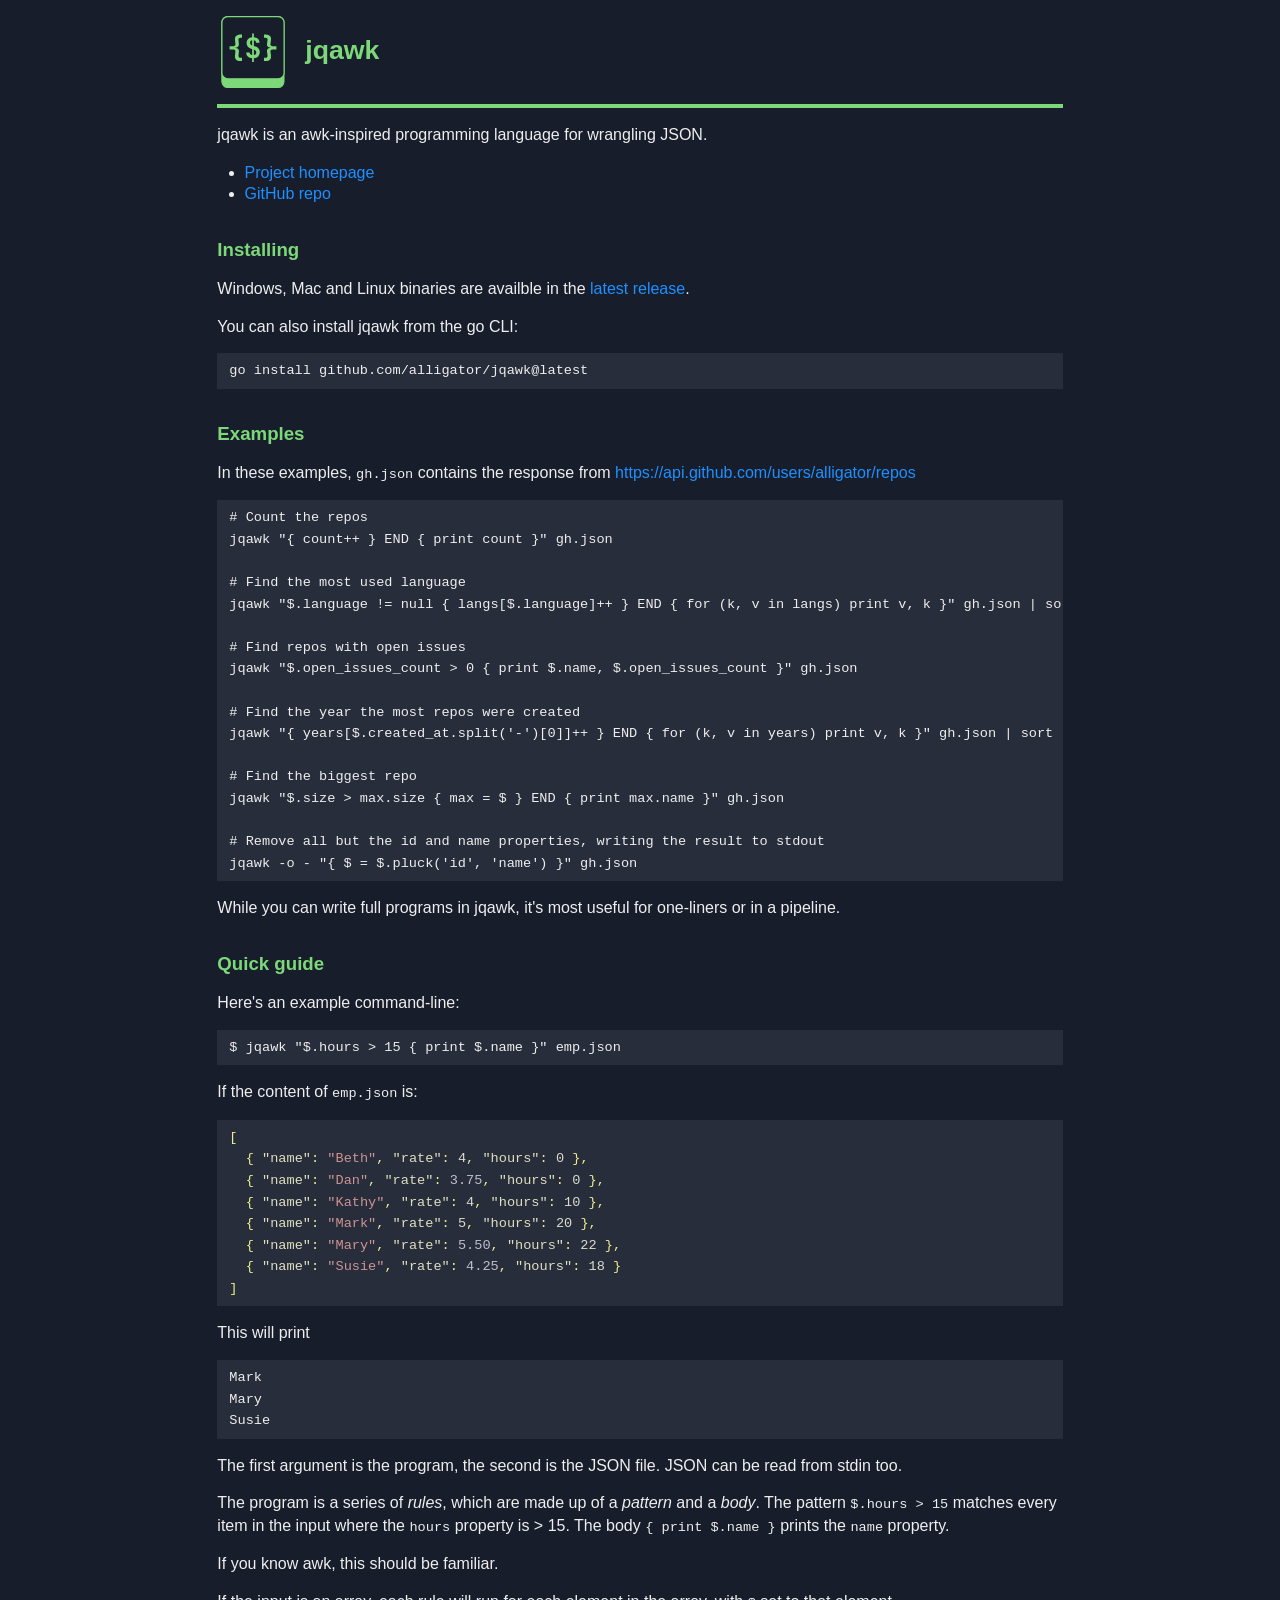
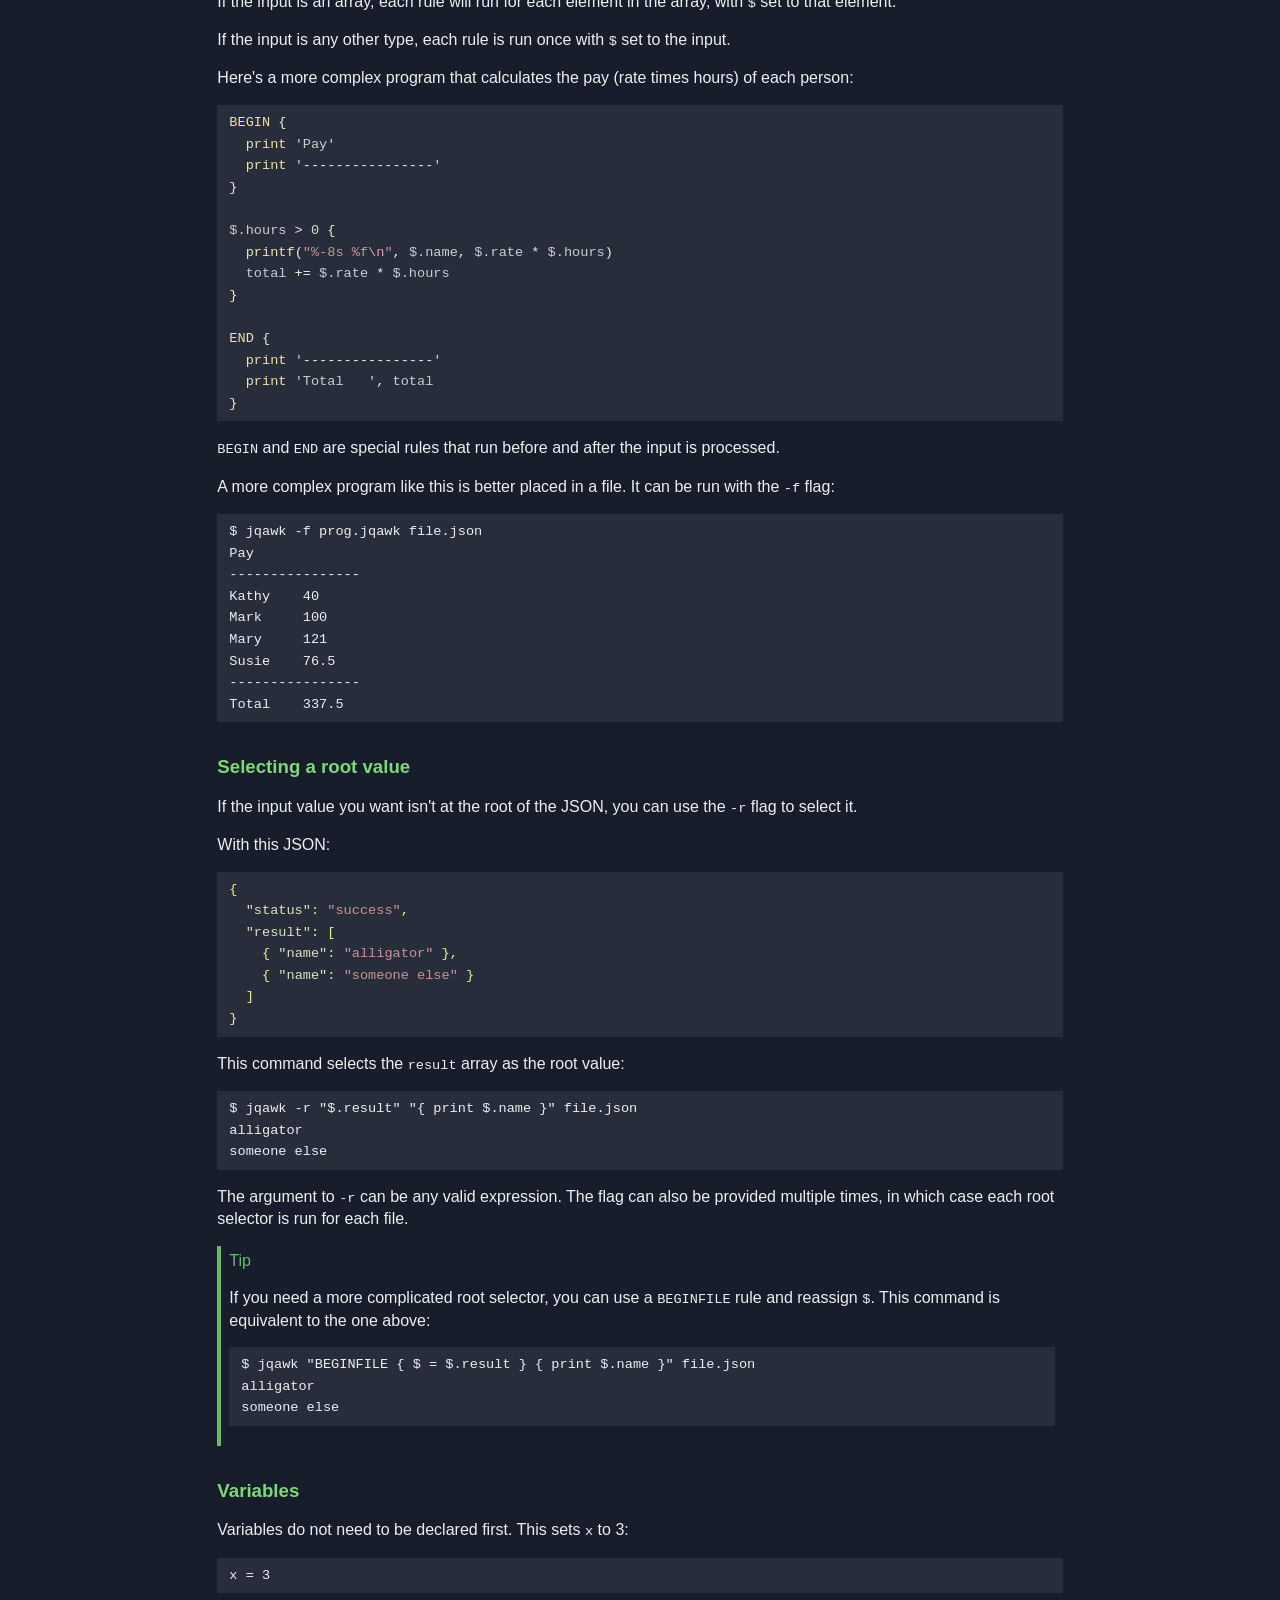
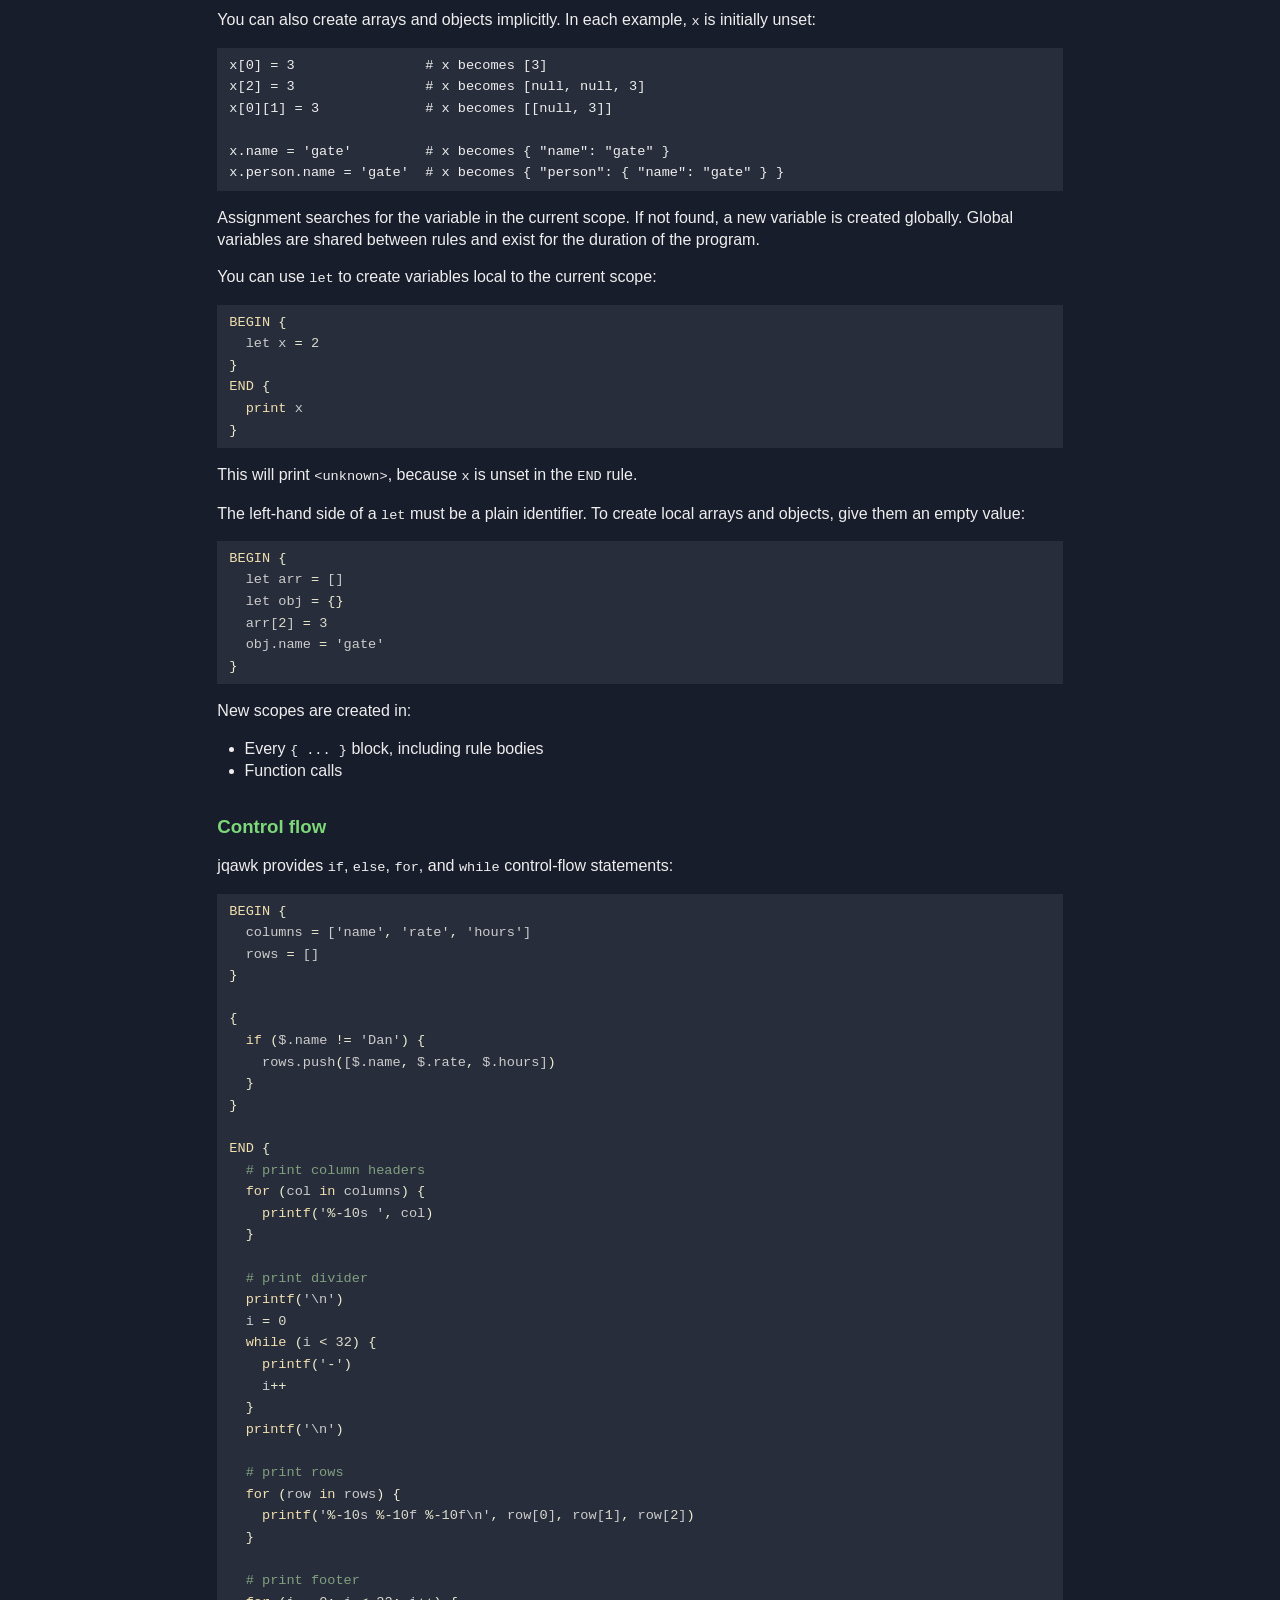
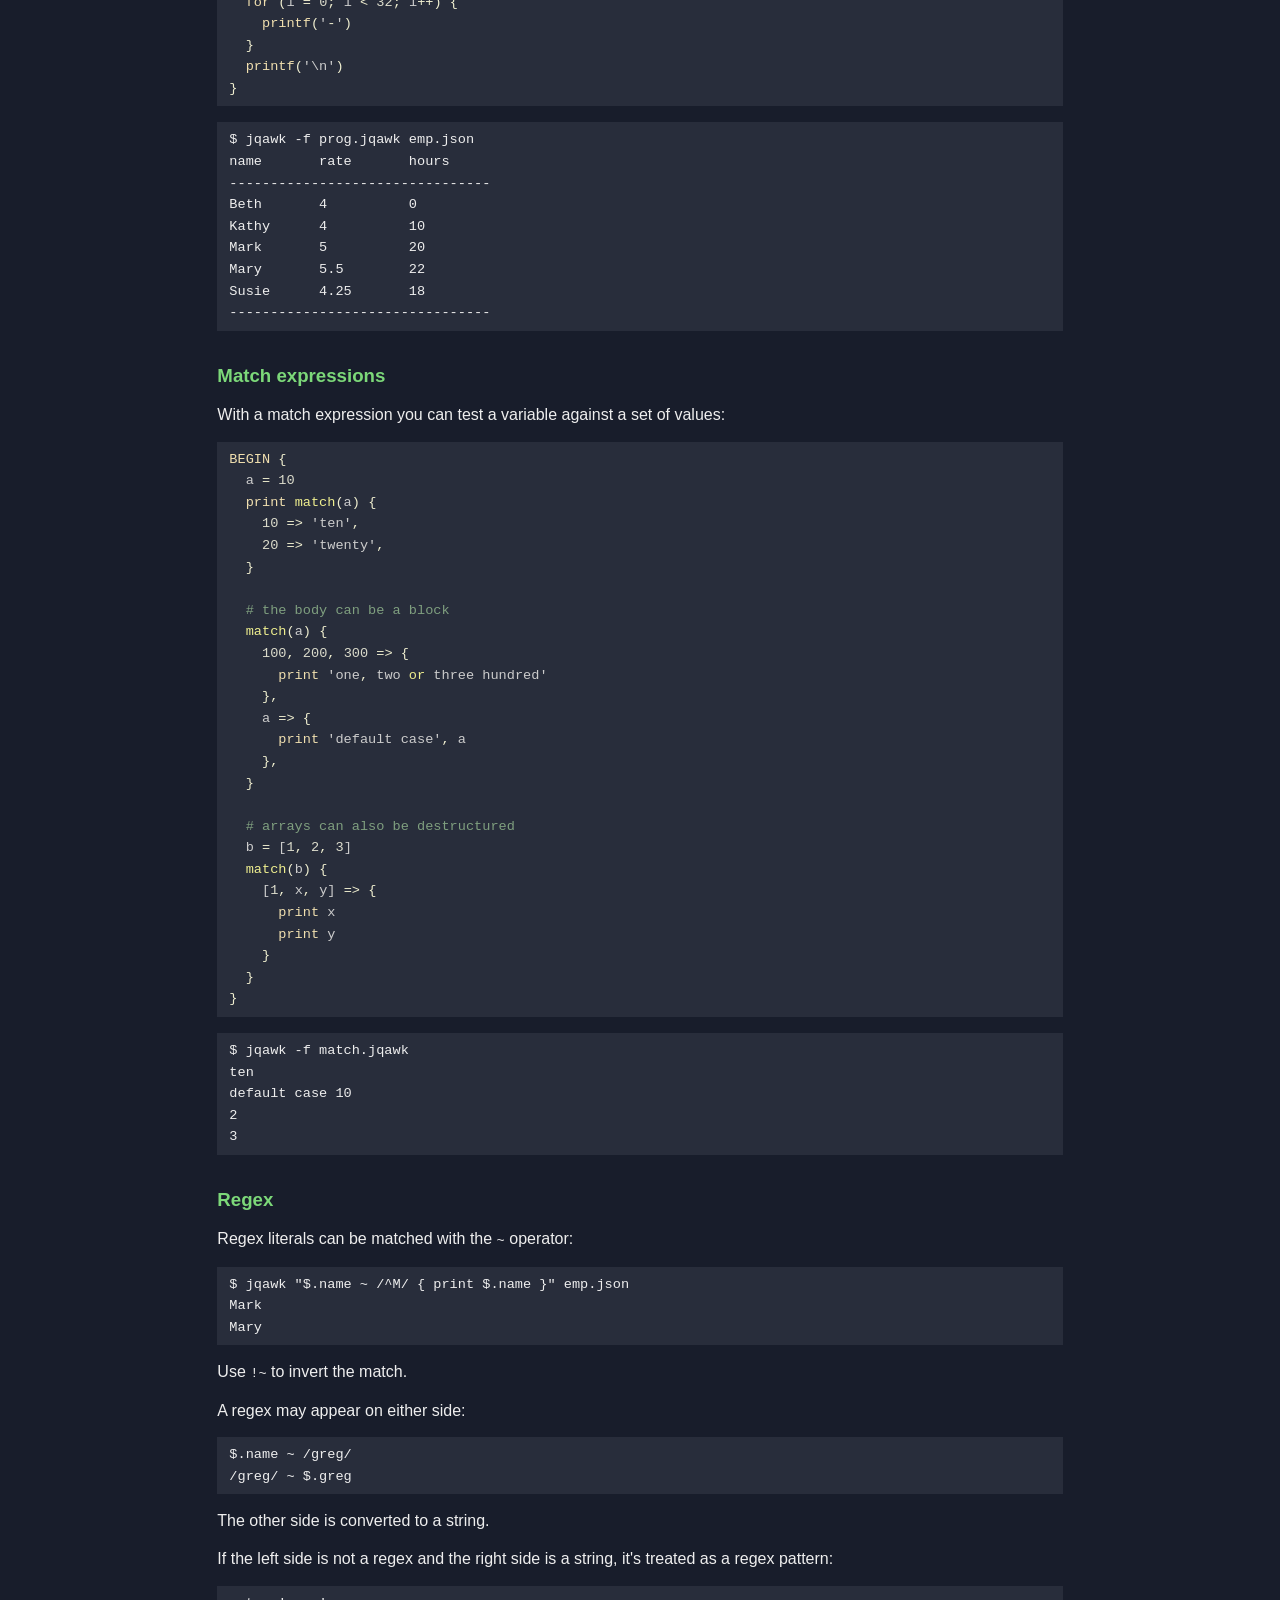
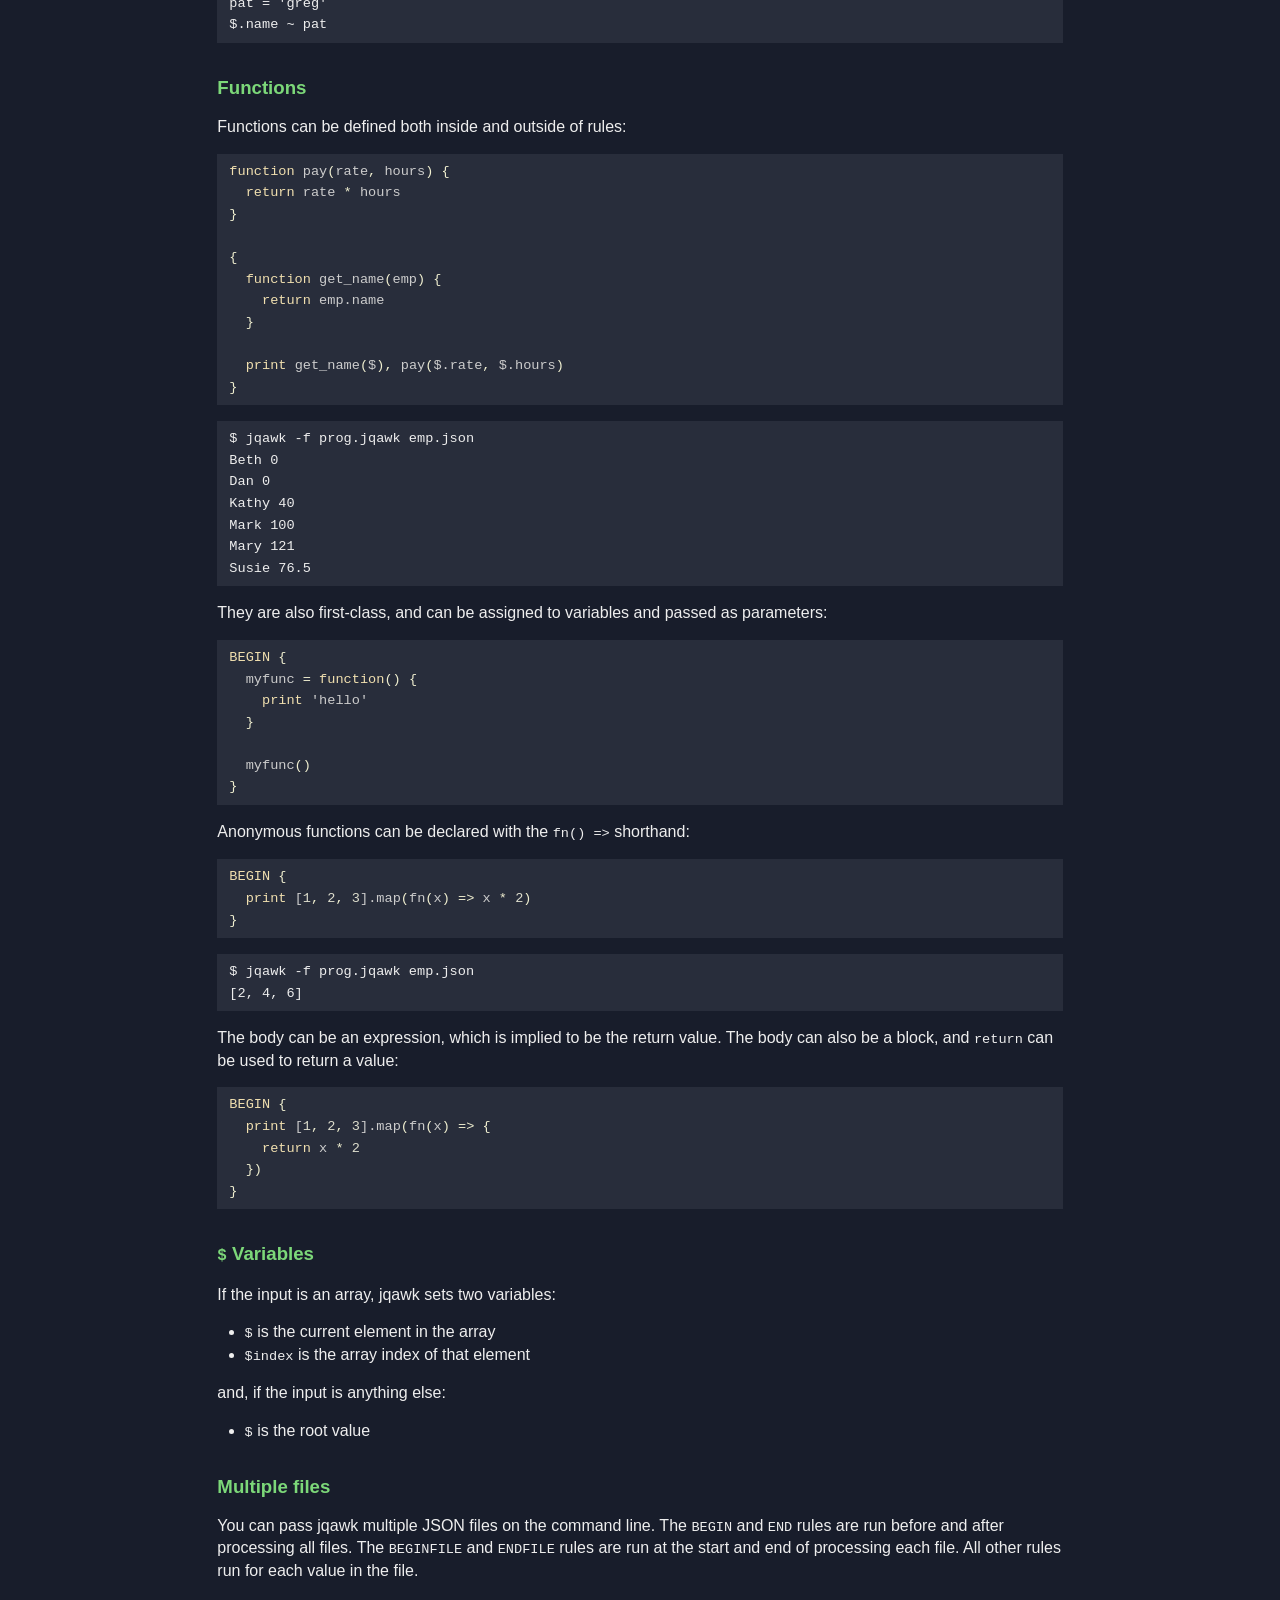
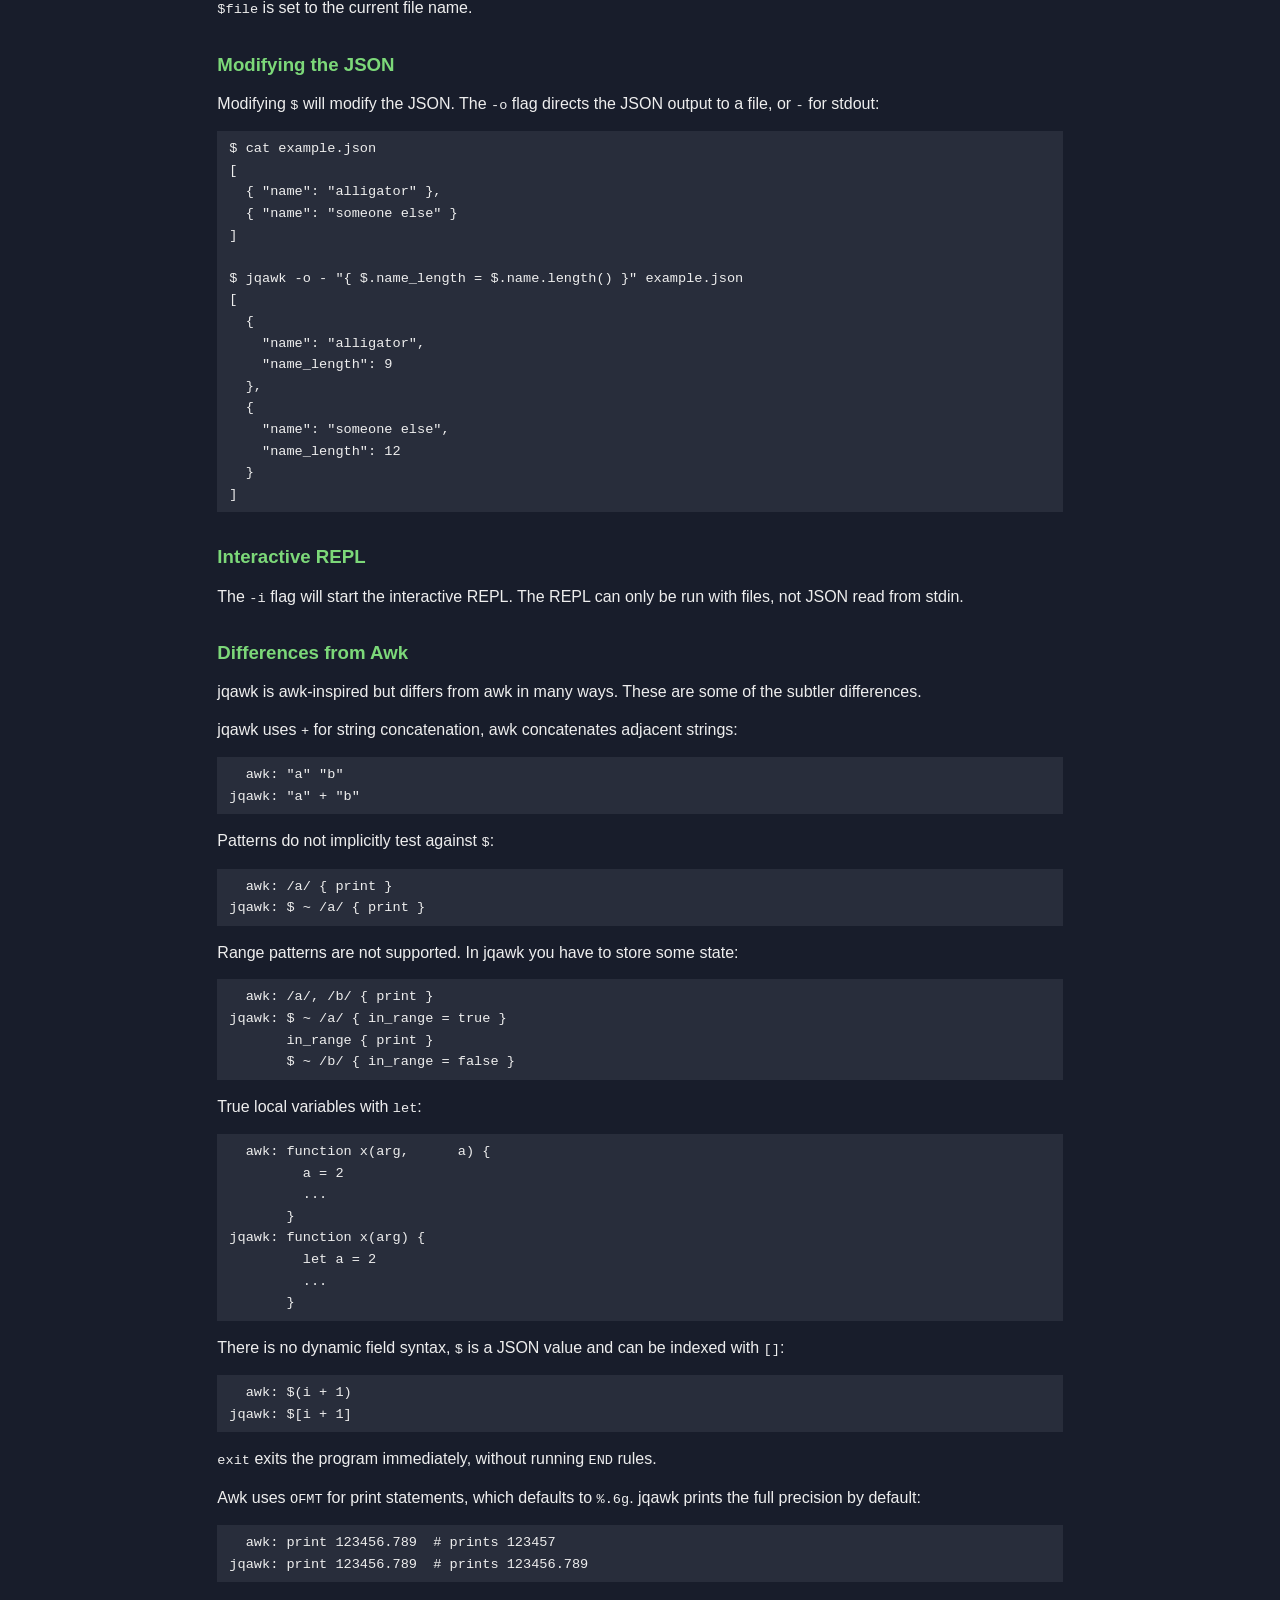
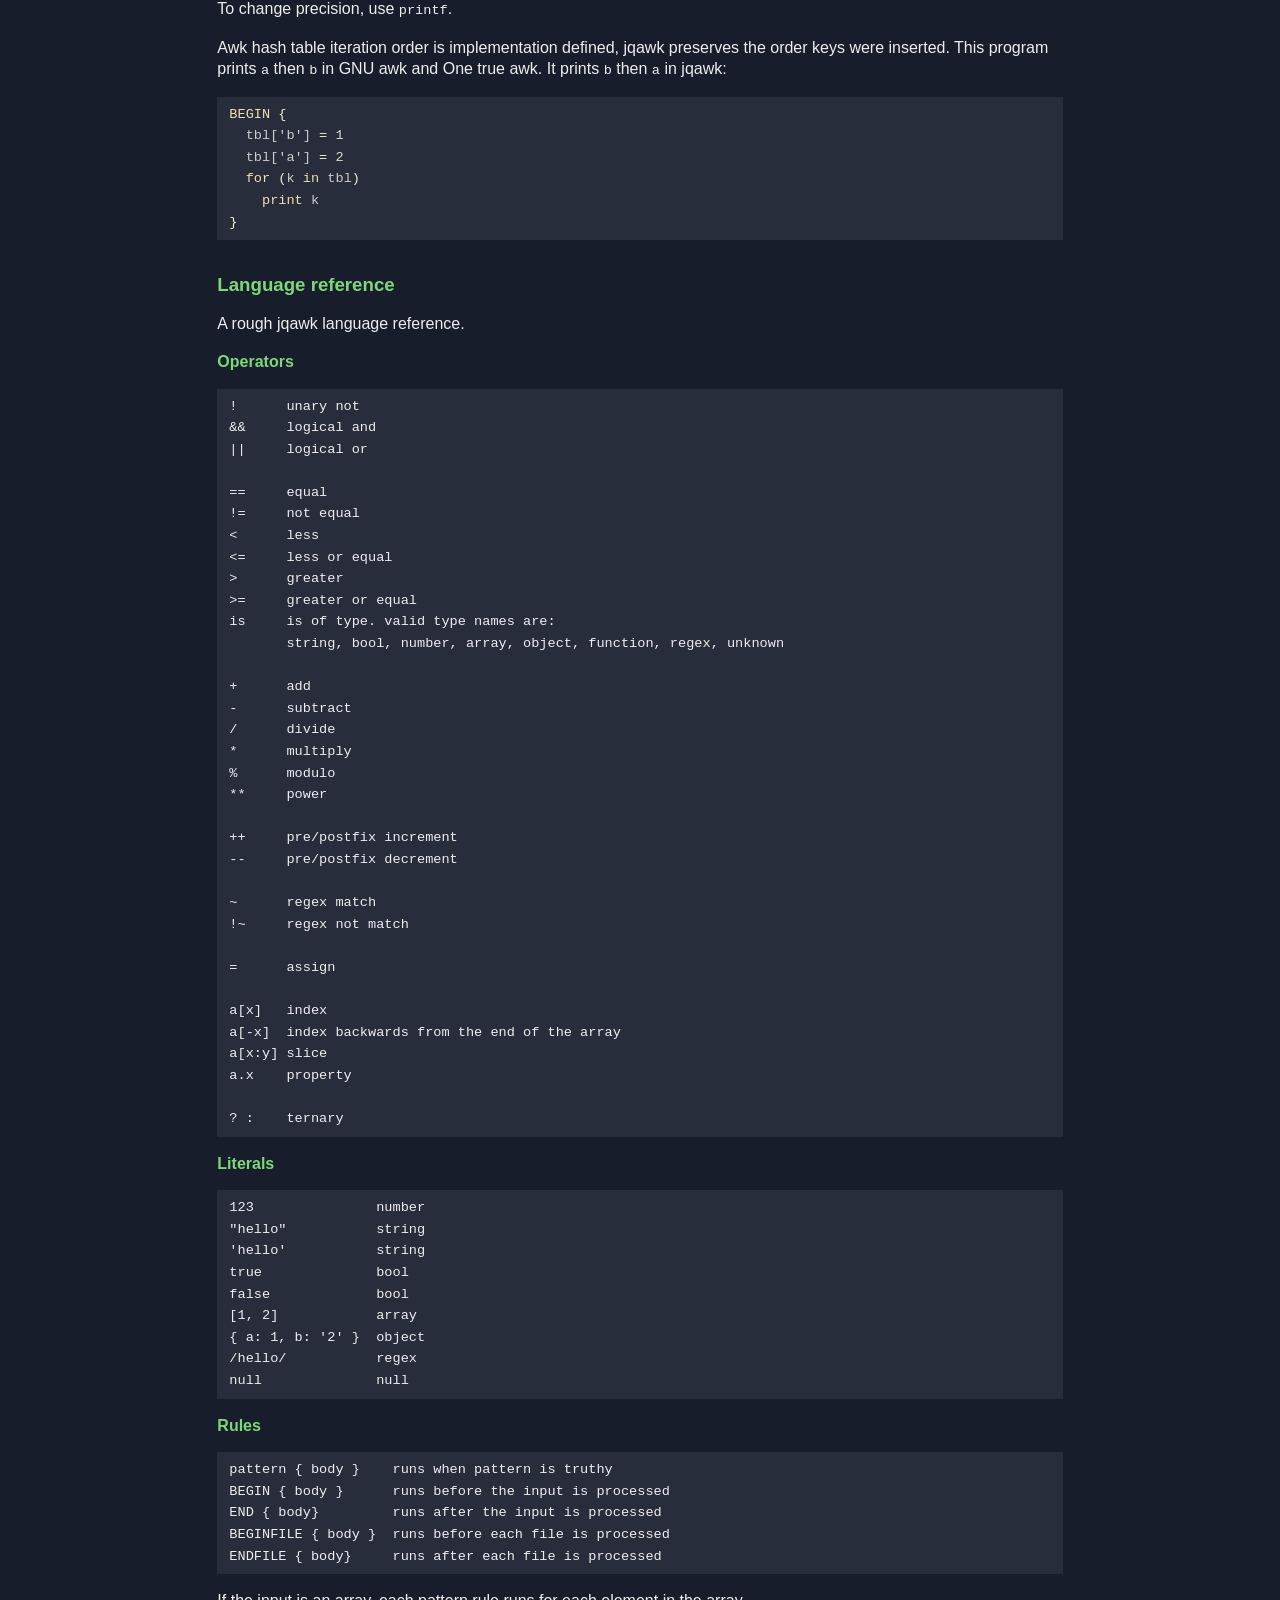
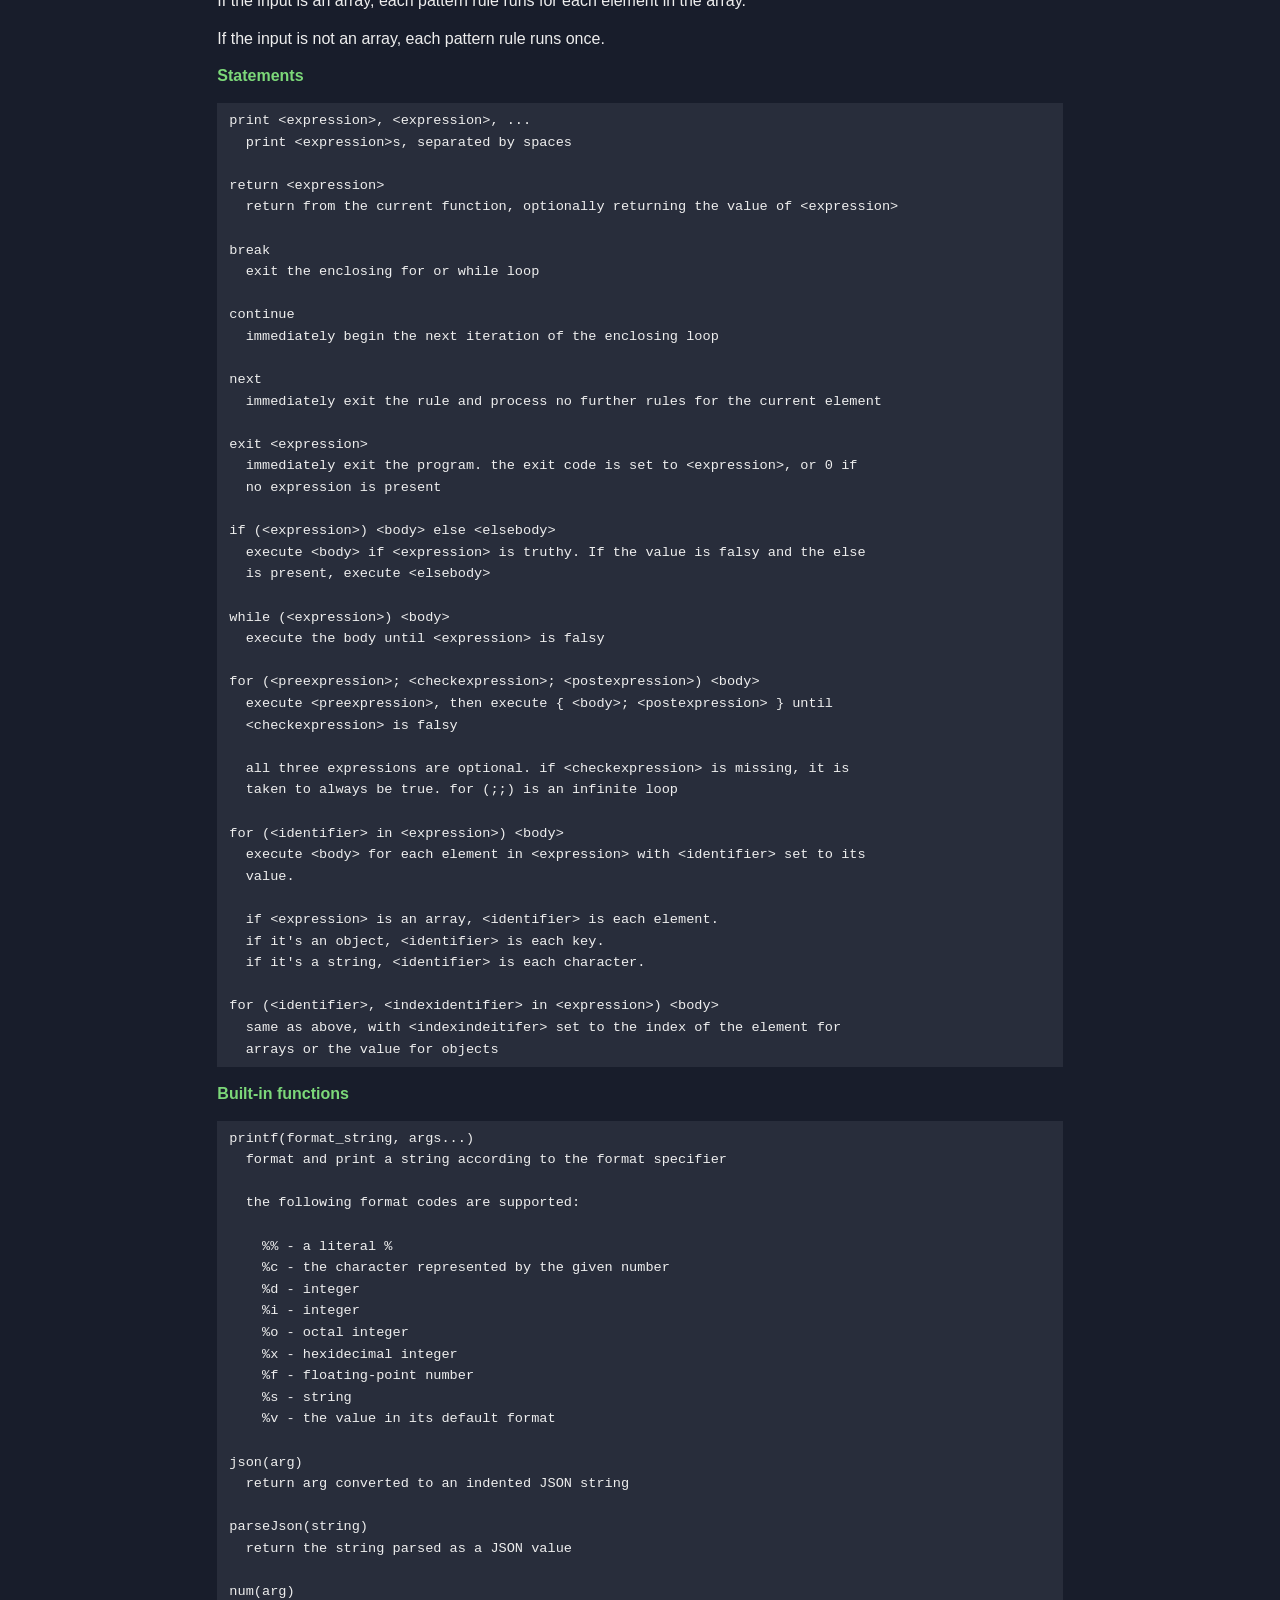
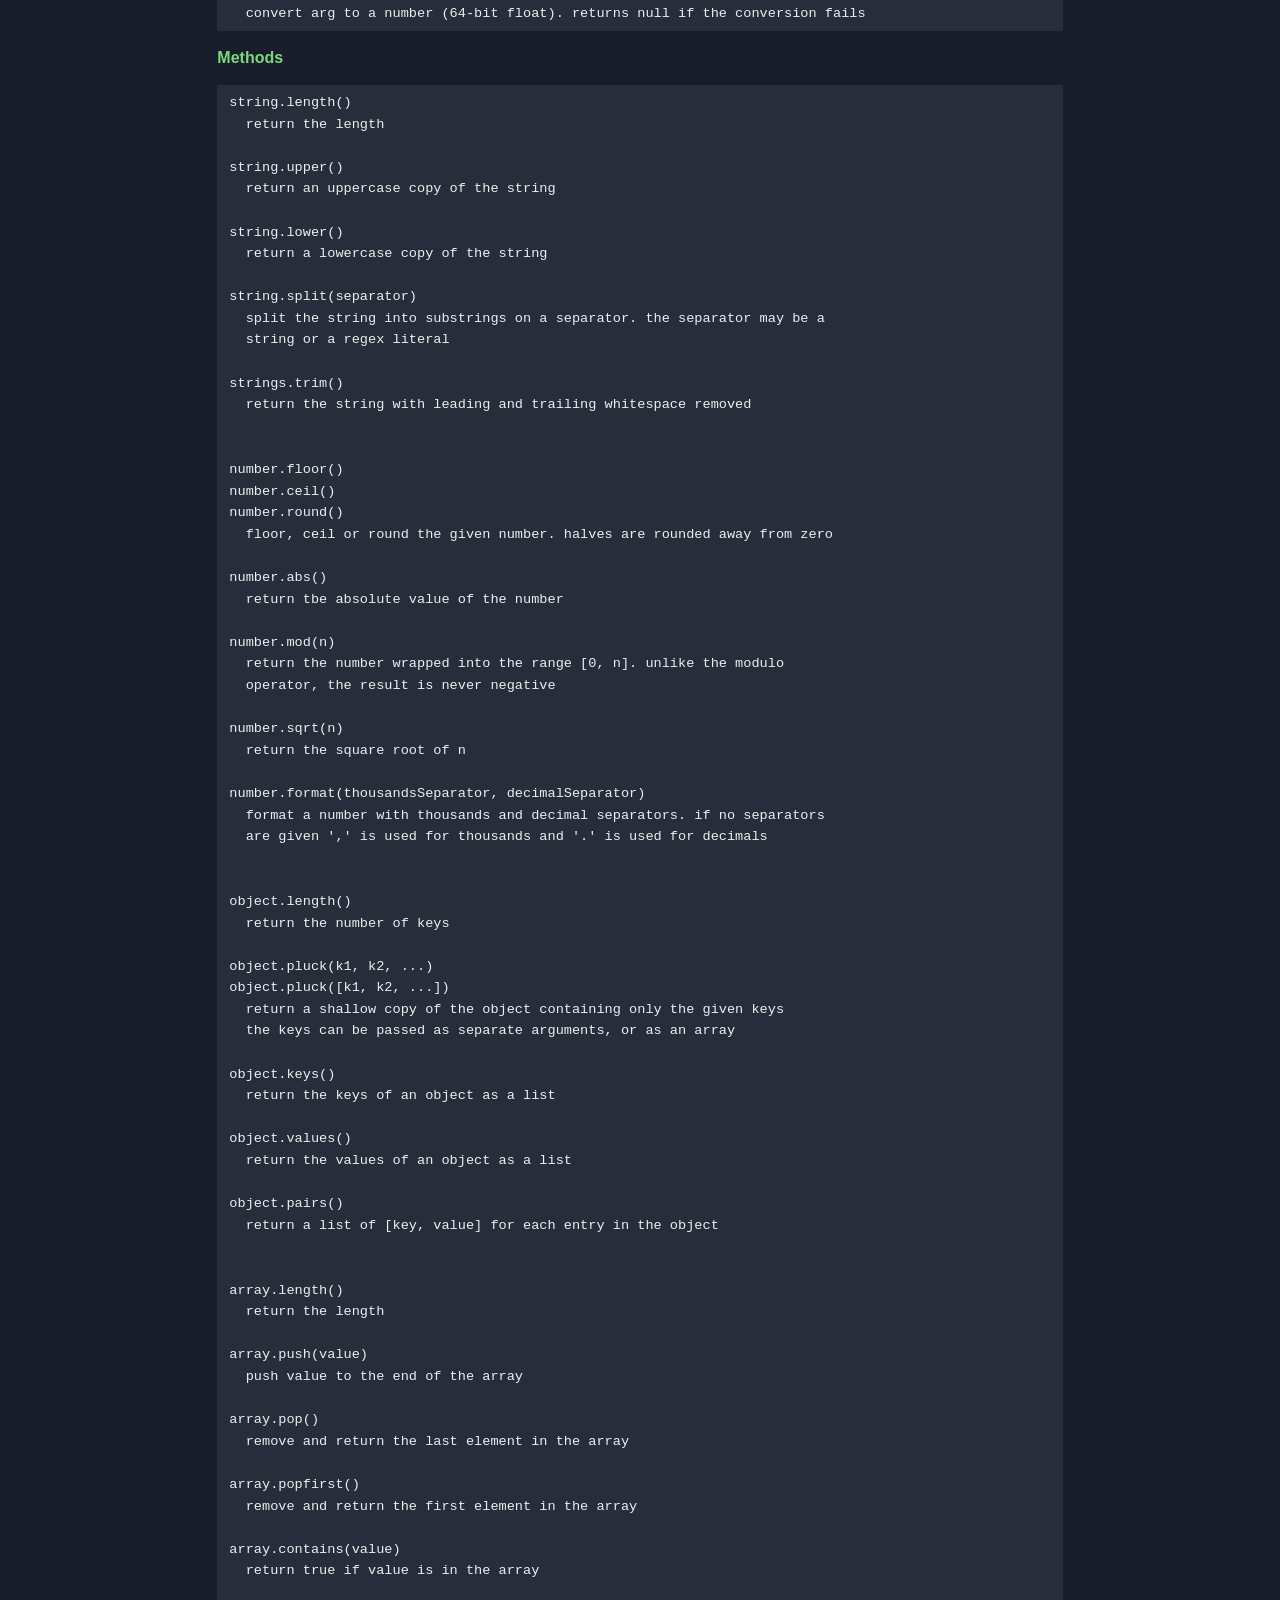
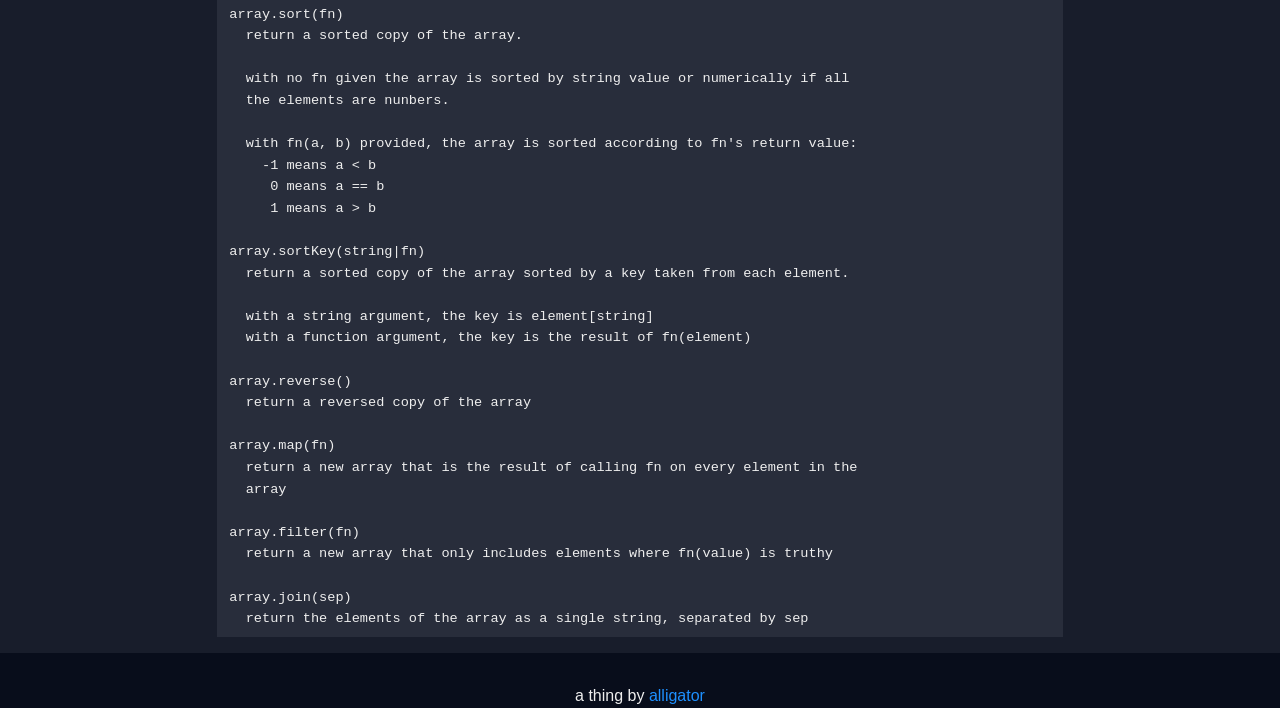
<file: docs/index.html>
<!DOCTYPE html>
<html xmlns="http://www.w3.org/1999/xhtml">
<head>
  <meta charset="utf-8" />
  <meta name="generator" content="pandoc" />
  <meta name="viewport" content="width=device-width, initial-scale=1.0, user-scalable=yes" />
  <title>jqawk - awk + JSON</title>
  <style>

html {
color: #1a1a1a;
background-color: #fdfdfd;
}
body {
margin: 0 auto;
max-width: 36em;
padding-left: 50px;
padding-right: 50px;
padding-top: 50px;
padding-bottom: 50px;
hyphens: auto;
overflow-wrap: break-word;
text-rendering: optimizeLegibility;
font-kerning: normal;
}
@media (max-width: 600px) {
body {
font-size: 0.9em;
padding: 12px;
}
h1 {
font-size: 1.8em;
}
}
@media print {
html {
background-color: white;
}
body {
background-color: transparent;
color: black;
font-size: 12pt;
}
p, h2, h3 {
orphans: 3;
widows: 3;
}
h2, h3, h4 {
page-break-after: avoid;
}
}
p {
margin: 1em 0;
}
a {
color: #1a1a1a;
}
a:visited {
color: #1a1a1a;
}
img {
max-width: 100%;
}
svg {
height: auto;
max-width: 100%;
}
h1, h2, h3, h4, h5, h6 {
margin-top: 1.4em;
}
h5, h6 {
font-size: 1em;
font-style: italic;
}
h6 {
font-weight: normal;
}
ol, ul {
padding-left: 1.7em;
margin-top: 1em;
}
li > ol, li > ul {
margin-top: 0;
}
blockquote {
margin: 1em 0 1em 1.7em;
padding-left: 1em;
border-left: 2px solid #e6e6e6;
color: #606060;
}
code {
white-space: pre-wrap;
font-family: Menlo, Monaco, Consolas, 'Lucida Console', monospace;
font-size: 85%;
margin: 0;
hyphens: manual;
}
pre {
margin: 1em 0;
overflow: auto;
}
pre code {
padding: 0;
overflow: visible;
overflow-wrap: normal;
}
.sourceCode {
background-color: transparent;
overflow: visible;
}
hr {
border: none;
border-top: 1px solid #1a1a1a;
height: 1px;
margin: 1em 0;
}
table {
margin: 1em 0;
border-collapse: collapse;
width: 100%;
overflow-x: auto;
display: block;
font-variant-numeric: lining-nums tabular-nums;
}
table caption {
margin-bottom: 0.75em;
}
tbody {
margin-top: 0.5em;
border-top: 1px solid #1a1a1a;
border-bottom: 1px solid #1a1a1a;
}
th {
border-top: 1px solid #1a1a1a;
padding: 0.25em 0.5em 0.25em 0.5em;
}
td {
padding: 0.125em 0.5em 0.25em 0.5em;
}
header {
margin-bottom: 4em;
text-align: center;
}
#TOC li {
list-style: none;
}
#TOC ul {
padding-left: 1.3em;
}
#TOC > ul {
padding-left: 0;
}
#TOC a:not(:hover) {
text-decoration: none;
}
span.smallcaps{font-variant: small-caps;}
div.columns{display: flex; gap: min(4vw, 1.5em);}
div.column{flex: auto; overflow-x: auto;}
div.hanging-indent{margin-left: 1.5em; text-indent: -1.5em;}

ul.task-list[class]{list-style: none;}
ul.task-list li input[type="checkbox"] {
font-size: inherit;
width: 0.8em;
margin: 0 0.8em 0.2em -1.6em;
vertical-align: middle;
}
.display.math{display: block; text-align: center; margin: 0.5rem auto;}

html { -webkit-text-size-adjust: 100%; }
pre > code.sourceCode { white-space: pre; position: relative; }
pre > code.sourceCode > span { display: inline-block; line-height: 1.25; }
pre > code.sourceCode > span:empty { height: 1.2em; }
.sourceCode { overflow: visible; }
code.sourceCode > span { color: inherit; text-decoration: inherit; }
div.sourceCode { margin: 1em 0; }
pre.sourceCode { margin: 0; }
@media screen {
div.sourceCode { overflow: auto; }
}
@media print {
pre > code.sourceCode { white-space: pre-wrap; }
pre > code.sourceCode > span { text-indent: -5em; padding-left: 5em; }
}
pre.numberSource code
{ counter-reset: source-line 0; }
pre.numberSource code > span
{ position: relative; left: -4em; counter-increment: source-line; }
pre.numberSource code > span > a:first-child::before
{ content: counter(source-line);
position: relative; left: -1em; text-align: right; vertical-align: baseline;
border: none; display: inline-block;
-webkit-touch-callout: none; -webkit-user-select: none;
-khtml-user-select: none; -moz-user-select: none;
-ms-user-select: none; user-select: none;
padding: 0 4px; width: 4em;
}
pre.numberSource { margin-left: 3em; padding-left: 4px; }
div.sourceCode
{ color: #cccccc; background-color: #303030; }
@media screen {
pre > code.sourceCode > span > a:first-child::before { text-decoration: underline; }
}
code span.al { color: #ffcfaf; } 
code span.an { color: #7f9f7f; font-weight: bold; } 
code span.at { } 
code span.bn { color: #dca3a3; } 
code span.bu { } 
code span.cf { color: #f0dfaf; } 
code span.ch { color: #dca3a3; } 
code span.cn { color: #dca3a3; font-weight: bold; } 
code span.co { color: #7f9f7f; } 
code span.cv { color: #7f9f7f; font-weight: bold; } 
code span.do { color: #7f9f7f; } 
code span.dt { color: #dfdfbf; } 
code span.dv { color: #dcdccc; } 
code span.er { color: #c3bf9f; } 
code span.ex { } 
code span.fl { color: #c0bed1; } 
code span.fu { color: #efef8f; } 
code span.im { } 
code span.in { color: #7f9f7f; font-weight: bold; } 
code span.kw { color: #f0dfaf; } 
code span.op { color: #f0efd0; } 
code span.ot { color: #efef8f; } 
code span.pp { color: #ffcfaf; font-weight: bold; } 
code span.sc { color: #dca3a3; } 
code span.ss { color: #cc9393; } 
code span.st { color: #cc9393; } 
code span.va { } 
code span.vs { color: #cc9393; } 
code span.wa { color: #7f9f7f; font-weight: bold; } 
</style>
  <style type="text/css">html {
background-color: #181d2b;
color: #eee;
font-family: sans-serif;
font-size: 12pt;
line-height: 1.35;
}
body {
padding: 1rem 1rem;
max-width: 100ex;
}
header {
margin-bottom: 1rem;
}
header > p {
margin: 0;
}
footer {
background-color: #080d1b;
position: absolute;
text-align: center;
left: 0;
right: 0;
padding: 2rem;
}
footer > div {
max-width: 100ex;
margin: 0 auto;
}
a, a:visited {
color: dodgerblue;
text-decoration: none;
}
h2 {
text-transform: captialize;
}
h1 { font-size: 16pt; margin-top: 2rem; }
h2 { font-size: 14pt; margin-top: 2rem; }
h3 { font-size: 12pt; margin-top: 1rem; }
h1, h2, h3 {
color: #7cd879;
}
pre {
font-size: 12pt;
padding: 7px 12px;
overflow-x: auto;
}
pre, .sourceCode {
background-color: #282d3b;
}
code, pre {
white-space: pre;
}
.jqawk-header {
display: flex;
gap: 1rem;
padding-bottom: 1rem;
border-bottom: .25rem solid #7cd879;
}
.jqawk-header img {
width: 72px;
height: 72px;
}
.jqawk-header h1 {
font-size: 20pt;
margin-top: 16px;
color: #7cd879;
}

.tip {
border-left: .25em solid #6b6;
padding: .25rem .5rem;
}
.tip .title {
color: #6b6;
}
.tip p:first-child {
margin-top: 0;
}
</style>
  <link href="[data-uri]" rel="icon" type="image/svg+xml">
</head>
<body>
<div align="center" class="jqawk-header">
  <img role="img" src="[data-uri]" />
  <h1>jqawk</h1>
</div>

<p>jqawk is an awk-inspired programming language for wrangling JSON.</p>
<ul>
<li><a href="https://alligator.github.io/jqawk/">Project
homepage</a></li>
<li><a href="https://github.com/Alligator/jqawk">GitHub repo</a></li>
</ul>
<h2 id="installing">Installing</h2>
<p>Windows, Mac and Linux binaries are availble in the <a href="https://github.com/Alligator/jqawk/releases/latest">latest
release</a>.</p>
<p>You can also install jqawk from the go CLI:</p>
<pre><code>go install github.com/alligator/jqawk@latest</code></pre>
<h2 id="examples">Examples</h2>
<p>In these examples, <code>gh.json</code> contains the response from <a href="https://api.github.com/users/alligator/repos">https://api.github.com/users/alligator/repos</a></p>
<pre class="shell"><code># Count the repos
jqawk &quot;{ count++ } END { print count }&quot; gh.json

# Find the most used language
jqawk &quot;$.language != null { langs[$.language]++ } END { for (k, v in langs) print v, k }&quot; gh.json | sort

# Find repos with open issues
jqawk &quot;$.open_issues_count &gt; 0 { print $.name, $.open_issues_count }&quot; gh.json

# Find the year the most repos were created
jqawk &quot;{ years[$.created_at.split(&#39;-&#39;)[0]]++ } END { for (k, v in years) print v, k }&quot; gh.json | sort -n | tail -1

# Find the biggest repo
jqawk &quot;$.size &gt; max.size { max = $ } END { print max.name }&quot; gh.json

# Remove all but the id and name properties, writing the result to stdout
jqawk -o - &quot;{ $ = $.pluck(&#39;id&#39;, &#39;name&#39;) }&quot; gh.json</code></pre>
<p>While you can write full programs in jqawk, it&#39;s most useful for
one-liners or in a pipeline.</p>
<h2 id="quick-guide">Quick guide</h2>
<p>Here&#39;s an example command-line:</p>
<pre class="shellsession"><code>$ jqawk &quot;$.hours &gt; 15 { print $.name }&quot; emp.json</code></pre>
<p>If the content of <code>emp.json</code> is:</p>
<div class="sourceCode" id="cb4"><pre class="sourceCode json"><code class="sourceCode json"><span id="cb4-1"><a href="#cb4-1" aria-hidden="true" tabindex="-1"></a><span class="ot">[</span></span>
<span id="cb4-2"><a href="#cb4-2" aria-hidden="true" tabindex="-1"></a>  <span class="fu">{</span> <span class="dt">&quot;name&quot;</span><span class="fu">:</span> <span class="st">&quot;Beth&quot;</span><span class="fu">,</span> <span class="dt">&quot;rate&quot;</span><span class="fu">:</span> <span class="dv">4</span><span class="fu">,</span> <span class="dt">&quot;hours&quot;</span><span class="fu">:</span> <span class="dv">0</span> <span class="fu">}</span><span class="ot">,</span></span>
<span id="cb4-3"><a href="#cb4-3" aria-hidden="true" tabindex="-1"></a>  <span class="fu">{</span> <span class="dt">&quot;name&quot;</span><span class="fu">:</span> <span class="st">&quot;Dan&quot;</span><span class="fu">,</span> <span class="dt">&quot;rate&quot;</span><span class="fu">:</span> <span class="fl">3.75</span><span class="fu">,</span> <span class="dt">&quot;hours&quot;</span><span class="fu">:</span> <span class="dv">0</span> <span class="fu">}</span><span class="ot">,</span></span>
<span id="cb4-4"><a href="#cb4-4" aria-hidden="true" tabindex="-1"></a>  <span class="fu">{</span> <span class="dt">&quot;name&quot;</span><span class="fu">:</span> <span class="st">&quot;Kathy&quot;</span><span class="fu">,</span> <span class="dt">&quot;rate&quot;</span><span class="fu">:</span> <span class="dv">4</span><span class="fu">,</span> <span class="dt">&quot;hours&quot;</span><span class="fu">:</span> <span class="dv">10</span> <span class="fu">}</span><span class="ot">,</span></span>
<span id="cb4-5"><a href="#cb4-5" aria-hidden="true" tabindex="-1"></a>  <span class="fu">{</span> <span class="dt">&quot;name&quot;</span><span class="fu">:</span> <span class="st">&quot;Mark&quot;</span><span class="fu">,</span> <span class="dt">&quot;rate&quot;</span><span class="fu">:</span> <span class="dv">5</span><span class="fu">,</span> <span class="dt">&quot;hours&quot;</span><span class="fu">:</span> <span class="dv">20</span> <span class="fu">}</span><span class="ot">,</span></span>
<span id="cb4-6"><a href="#cb4-6" aria-hidden="true" tabindex="-1"></a>  <span class="fu">{</span> <span class="dt">&quot;name&quot;</span><span class="fu">:</span> <span class="st">&quot;Mary&quot;</span><span class="fu">,</span> <span class="dt">&quot;rate&quot;</span><span class="fu">:</span> <span class="fl">5.50</span><span class="fu">,</span> <span class="dt">&quot;hours&quot;</span><span class="fu">:</span> <span class="dv">22</span> <span class="fu">}</span><span class="ot">,</span></span>
<span id="cb4-7"><a href="#cb4-7" aria-hidden="true" tabindex="-1"></a>  <span class="fu">{</span> <span class="dt">&quot;name&quot;</span><span class="fu">:</span> <span class="st">&quot;Susie&quot;</span><span class="fu">,</span> <span class="dt">&quot;rate&quot;</span><span class="fu">:</span> <span class="fl">4.25</span><span class="fu">,</span> <span class="dt">&quot;hours&quot;</span><span class="fu">:</span> <span class="dv">18</span> <span class="fu">}</span></span>
<span id="cb4-8"><a href="#cb4-8" aria-hidden="true" tabindex="-1"></a><span class="ot">]</span></span></code></pre></div>
<p>This will print</p>
<pre><code>Mark
Mary
Susie</code></pre>
<p>The first argument is the program, the second is the JSON file. JSON
can be read from stdin too.</p>
<p>The program is a series of <em>rules</em>, which are made up of a
<em>pattern</em> and a <em>body</em>. The pattern
<code>$.hours &gt; 15</code> matches every item in the input where the
<code>hours</code> property is &gt; 15. The body
<code>{ print $.name }</code> prints the <code>name</code> property.</p>
<p>If you know awk, this should be familiar.</p>
<p>If the input is an array, each rule will run for each element in the
array, with <code>$</code> set to that element.</p>
<p>If the input is any other type, each rule is run once with
<code>$</code> set to the input.</p>
<p>Here&#39;s a more complex program that calculates the pay (rate times
hours) of each person:</p>
<div class="sourceCode" id="cb6"><pre class="sourceCode awk"><code class="sourceCode awk"><span id="cb6-1"><a href="#cb6-1" aria-hidden="true" tabindex="-1"></a><span class="cf">BEGIN</span> <span class="op">{</span></span>
<span id="cb6-2"><a href="#cb6-2" aria-hidden="true" tabindex="-1"></a>  <span class="kw">print</span> &#39;Pay&#39;</span>
<span id="cb6-3"><a href="#cb6-3" aria-hidden="true" tabindex="-1"></a>  <span class="kw">print</span> &#39;<span class="op">----------------</span>&#39;</span>
<span id="cb6-4"><a href="#cb6-4" aria-hidden="true" tabindex="-1"></a><span class="op">}</span></span>
<span id="cb6-5"><a href="#cb6-5" aria-hidden="true" tabindex="-1"></a></span>
<span id="cb6-6"><a href="#cb6-6" aria-hidden="true" tabindex="-1"></a>$.hours <span class="op">&gt;</span> <span class="dv">0</span> <span class="op">{</span></span>
<span id="cb6-7"><a href="#cb6-7" aria-hidden="true" tabindex="-1"></a>  <span class="kw">printf</span><span class="op">(</span><span class="st">&quot;%-8s %f</span><span class="sc">\n</span><span class="st">&quot;</span><span class="op">,</span> $.name<span class="op">,</span> $.rate <span class="op">*</span> $.hours<span class="op">)</span></span>
<span id="cb6-8"><a href="#cb6-8" aria-hidden="true" tabindex="-1"></a>  total <span class="op">+=</span> $.rate <span class="op">*</span> $.hours</span>
<span id="cb6-9"><a href="#cb6-9" aria-hidden="true" tabindex="-1"></a><span class="op">}</span></span>
<span id="cb6-10"><a href="#cb6-10" aria-hidden="true" tabindex="-1"></a></span>
<span id="cb6-11"><a href="#cb6-11" aria-hidden="true" tabindex="-1"></a><span class="cf">END</span> <span class="op">{</span></span>
<span id="cb6-12"><a href="#cb6-12" aria-hidden="true" tabindex="-1"></a>  <span class="kw">print</span> &#39;<span class="op">----------------</span>&#39;</span>
<span id="cb6-13"><a href="#cb6-13" aria-hidden="true" tabindex="-1"></a>  <span class="kw">print</span> &#39;Total   &#39;<span class="op">,</span> total</span>
<span id="cb6-14"><a href="#cb6-14" aria-hidden="true" tabindex="-1"></a><span class="op">}</span></span></code></pre></div>
<p><code>BEGIN</code> and <code>END</code> are special rules that run
before and after the input is processed.</p>
<p>A more complex program like this is better placed in a file. It can
be run with the <code>-f</code> flag:</p>
<pre class="shellsession"><code>$ jqawk -f prog.jqawk file.json
Pay
----------------
Kathy    40
Mark     100
Mary     121
Susie    76.5
----------------
Total    337.5</code></pre>
<h2 id="selecting-a-root-value">Selecting a root value</h2>
<p>If the input value you want isn&#39;t at the root of the JSON, you can
use the <code>-r</code> flag to select it.</p>
<p>With this JSON:</p>
<div class="sourceCode" id="cb8"><pre class="sourceCode json"><code class="sourceCode json"><span id="cb8-1"><a href="#cb8-1" aria-hidden="true" tabindex="-1"></a><span class="fu">{</span></span>
<span id="cb8-2"><a href="#cb8-2" aria-hidden="true" tabindex="-1"></a>  <span class="dt">&quot;status&quot;</span><span class="fu">:</span> <span class="st">&quot;success&quot;</span><span class="fu">,</span></span>
<span id="cb8-3"><a href="#cb8-3" aria-hidden="true" tabindex="-1"></a>  <span class="dt">&quot;result&quot;</span><span class="fu">:</span> <span class="ot">[</span></span>
<span id="cb8-4"><a href="#cb8-4" aria-hidden="true" tabindex="-1"></a>    <span class="fu">{</span> <span class="dt">&quot;name&quot;</span><span class="fu">:</span> <span class="st">&quot;alligator&quot;</span> <span class="fu">}</span><span class="ot">,</span></span>
<span id="cb8-5"><a href="#cb8-5" aria-hidden="true" tabindex="-1"></a>    <span class="fu">{</span> <span class="dt">&quot;name&quot;</span><span class="fu">:</span> <span class="st">&quot;someone else&quot;</span> <span class="fu">}</span></span>
<span id="cb8-6"><a href="#cb8-6" aria-hidden="true" tabindex="-1"></a>  <span class="ot">]</span></span>
<span id="cb8-7"><a href="#cb8-7" aria-hidden="true" tabindex="-1"></a><span class="fu">}</span></span></code></pre></div>
<p>This command selects the <code>result</code> array as the root
value:</p>
<pre class="console"><code>$ jqawk -r &quot;$.result&quot; &quot;{ print $.name }&quot; file.json
alligator
someone else</code></pre>
<p>The argument to <code>-r</code> can be any valid expression. The flag
can also be provided multiple times, in which case each root selector is
run for each file.</p>
<div class="tip">
<div class="title">
<p>Tip</p>
</div>
<p>If you need a more complicated root selector, you can use a
<code>BEGINFILE</code> rule and reassign <code>$</code>. This command is
equivalent to the one above:</p>
<pre class="console"><code>$ jqawk &quot;BEGINFILE { $ = $.result } { print $.name }&quot; file.json
alligator
someone else</code></pre>
</div>
<h2 id="variables">Variables</h2>
<p>Variables do not need to be declared first. This sets <code>x</code>
to 3:</p>
<pre><code>x = 3</code></pre>
<p>You can also create arrays and objects implicitly. In each example,
<code>x</code> is initially unset:</p>
<pre><code>x[0] = 3                # x becomes [3]
x[2] = 3                # x becomes [null, null, 3]
x[0][1] = 3             # x becomes [[null, 3]]

x.name = &#39;gate&#39;         # x becomes { &quot;name&quot;: &quot;gate&quot; }
x.person.name = &#39;gate&#39;  # x becomes { &quot;person&quot;: { &quot;name&quot;: &quot;gate&quot; } }</code></pre>
<p>Assignment searches for the variable in the current scope. If not
found, a new variable is created globally. Global variables are shared
between rules and exist for the duration of the program.</p>
<p>You can use <code>let</code> to create variables local to the current
scope:</p>
<div class="sourceCode" id="cb13"><pre class="sourceCode awk"><code class="sourceCode awk"><span id="cb13-1"><a href="#cb13-1" aria-hidden="true" tabindex="-1"></a><span class="cf">BEGIN</span> <span class="op">{</span></span>
<span id="cb13-2"><a href="#cb13-2" aria-hidden="true" tabindex="-1"></a>  let x <span class="op">=</span> <span class="dv">2</span></span>
<span id="cb13-3"><a href="#cb13-3" aria-hidden="true" tabindex="-1"></a><span class="op">}</span></span>
<span id="cb13-4"><a href="#cb13-4" aria-hidden="true" tabindex="-1"></a><span class="cf">END</span> <span class="op">{</span></span>
<span id="cb13-5"><a href="#cb13-5" aria-hidden="true" tabindex="-1"></a>  <span class="kw">print</span> x</span>
<span id="cb13-6"><a href="#cb13-6" aria-hidden="true" tabindex="-1"></a><span class="op">}</span></span></code></pre></div>
<p>This will print <code>&lt;unknown&gt;</code>, because <code>x</code>
is unset in the <code>END</code> rule.</p>
<p>The left-hand side of a <code>let</code> must be a plain identifier.
To create local arrays and objects, give them an empty value:</p>
<div class="sourceCode" id="cb14"><pre class="sourceCode awk"><code class="sourceCode awk"><span id="cb14-1"><a href="#cb14-1" aria-hidden="true" tabindex="-1"></a><span class="cf">BEGIN</span> <span class="op">{</span></span>
<span id="cb14-2"><a href="#cb14-2" aria-hidden="true" tabindex="-1"></a>  let arr <span class="op">=</span> []</span>
<span id="cb14-3"><a href="#cb14-3" aria-hidden="true" tabindex="-1"></a>  let obj <span class="op">=</span> <span class="op">{}</span></span>
<span id="cb14-4"><a href="#cb14-4" aria-hidden="true" tabindex="-1"></a>  arr[<span class="dv">2</span>] <span class="op">=</span> <span class="dv">3</span></span>
<span id="cb14-5"><a href="#cb14-5" aria-hidden="true" tabindex="-1"></a>  obj.name <span class="op">=</span> &#39;gate&#39;</span>
<span id="cb14-6"><a href="#cb14-6" aria-hidden="true" tabindex="-1"></a><span class="op">}</span></span></code></pre></div>
<p>New scopes are created in:</p>
<ul>
<li>Every <code>{ ... }</code> block, including rule bodies</li>
<li>Function calls</li>
</ul>
<h2 id="control-flow">Control flow</h2>
<p>jqawk provides <code>if</code>, <code>else</code>, <code>for</code>,
and <code>while</code> control-flow statements:</p>
<div class="sourceCode" id="cb15"><pre class="sourceCode awk"><code class="sourceCode awk"><span id="cb15-1"><a href="#cb15-1" aria-hidden="true" tabindex="-1"></a><span class="cf">BEGIN</span> <span class="op">{</span></span>
<span id="cb15-2"><a href="#cb15-2" aria-hidden="true" tabindex="-1"></a>  columns <span class="op">=</span> [&#39;name&#39;<span class="op">,</span> &#39;rate&#39;<span class="op">,</span> &#39;hours&#39;]</span>
<span id="cb15-3"><a href="#cb15-3" aria-hidden="true" tabindex="-1"></a>  rows <span class="op">=</span> []</span>
<span id="cb15-4"><a href="#cb15-4" aria-hidden="true" tabindex="-1"></a><span class="op">}</span></span>
<span id="cb15-5"><a href="#cb15-5" aria-hidden="true" tabindex="-1"></a></span>
<span id="cb15-6"><a href="#cb15-6" aria-hidden="true" tabindex="-1"></a><span class="op">{</span></span>
<span id="cb15-7"><a href="#cb15-7" aria-hidden="true" tabindex="-1"></a>  <span class="cf">if</span> <span class="op">(</span>$.name <span class="op">!=</span> &#39;Dan&#39;<span class="op">)</span> <span class="op">{</span></span>
<span id="cb15-8"><a href="#cb15-8" aria-hidden="true" tabindex="-1"></a>    rows.push<span class="op">(</span>[$.name<span class="op">,</span> $.rate<span class="op">,</span> $.hours]<span class="op">)</span></span>
<span id="cb15-9"><a href="#cb15-9" aria-hidden="true" tabindex="-1"></a>  <span class="op">}</span></span>
<span id="cb15-10"><a href="#cb15-10" aria-hidden="true" tabindex="-1"></a><span class="op">}</span></span>
<span id="cb15-11"><a href="#cb15-11" aria-hidden="true" tabindex="-1"></a></span>
<span id="cb15-12"><a href="#cb15-12" aria-hidden="true" tabindex="-1"></a><span class="cf">END</span> <span class="op">{</span></span>
<span id="cb15-13"><a href="#cb15-13" aria-hidden="true" tabindex="-1"></a>  <span class="co"># print column headers</span></span>
<span id="cb15-14"><a href="#cb15-14" aria-hidden="true" tabindex="-1"></a>  <span class="cf">for</span> <span class="op">(</span>col <span class="kw">in</span> columns<span class="op">)</span> <span class="op">{</span></span>
<span id="cb15-15"><a href="#cb15-15" aria-hidden="true" tabindex="-1"></a>    <span class="kw">printf</span><span class="op">(</span>&#39;<span class="op">%-</span><span class="dv">10</span>s &#39;<span class="op">,</span> col<span class="op">)</span></span>
<span id="cb15-16"><a href="#cb15-16" aria-hidden="true" tabindex="-1"></a>  <span class="op">}</span></span>
<span id="cb15-17"><a href="#cb15-17" aria-hidden="true" tabindex="-1"></a></span>
<span id="cb15-18"><a href="#cb15-18" aria-hidden="true" tabindex="-1"></a>  <span class="co"># print divider</span></span>
<span id="cb15-19"><a href="#cb15-19" aria-hidden="true" tabindex="-1"></a>  <span class="kw">printf</span><span class="op">(</span>&#39;\n&#39;<span class="op">)</span></span>
<span id="cb15-20"><a href="#cb15-20" aria-hidden="true" tabindex="-1"></a>  i <span class="op">=</span> <span class="dv">0</span></span>
<span id="cb15-21"><a href="#cb15-21" aria-hidden="true" tabindex="-1"></a>  <span class="cf">while</span> <span class="op">(</span>i <span class="op">&lt;</span> <span class="dv">32</span><span class="op">)</span> <span class="op">{</span></span>
<span id="cb15-22"><a href="#cb15-22" aria-hidden="true" tabindex="-1"></a>    <span class="kw">printf</span><span class="op">(</span>&#39;<span class="op">-</span>&#39;<span class="op">)</span></span>
<span id="cb15-23"><a href="#cb15-23" aria-hidden="true" tabindex="-1"></a>    i<span class="op">++</span></span>
<span id="cb15-24"><a href="#cb15-24" aria-hidden="true" tabindex="-1"></a>  <span class="op">}</span></span>
<span id="cb15-25"><a href="#cb15-25" aria-hidden="true" tabindex="-1"></a>  <span class="kw">printf</span><span class="op">(</span>&#39;\n&#39;<span class="op">)</span></span>
<span id="cb15-26"><a href="#cb15-26" aria-hidden="true" tabindex="-1"></a></span>
<span id="cb15-27"><a href="#cb15-27" aria-hidden="true" tabindex="-1"></a>  <span class="co"># print rows</span></span>
<span id="cb15-28"><a href="#cb15-28" aria-hidden="true" tabindex="-1"></a>  <span class="cf">for</span> <span class="op">(</span>row <span class="kw">in</span> rows<span class="op">)</span> <span class="op">{</span></span>
<span id="cb15-29"><a href="#cb15-29" aria-hidden="true" tabindex="-1"></a>    <span class="kw">printf</span><span class="op">(</span>&#39;<span class="op">%-</span><span class="dv">10</span>s <span class="op">%-</span><span class="dv">10</span>f <span class="op">%-</span><span class="dv">10</span>f\n&#39;<span class="op">,</span> row[<span class="dv">0</span>]<span class="op">,</span> row[<span class="dv">1</span>]<span class="op">,</span> row[<span class="dv">2</span>]<span class="op">)</span></span>
<span id="cb15-30"><a href="#cb15-30" aria-hidden="true" tabindex="-1"></a>  <span class="op">}</span></span>
<span id="cb15-31"><a href="#cb15-31" aria-hidden="true" tabindex="-1"></a>  </span>
<span id="cb15-32"><a href="#cb15-32" aria-hidden="true" tabindex="-1"></a>  <span class="co"># print footer</span></span>
<span id="cb15-33"><a href="#cb15-33" aria-hidden="true" tabindex="-1"></a>  <span class="cf">for</span> <span class="op">(</span>i <span class="op">=</span> <span class="dv">0</span><span class="op">;</span> i <span class="op">&lt;</span> <span class="dv">32</span><span class="op">;</span> i<span class="op">++)</span> <span class="op">{</span></span>
<span id="cb15-34"><a href="#cb15-34" aria-hidden="true" tabindex="-1"></a>    <span class="kw">printf</span><span class="op">(</span>&#39;<span class="op">-</span>&#39;<span class="op">)</span></span>
<span id="cb15-35"><a href="#cb15-35" aria-hidden="true" tabindex="-1"></a>  <span class="op">}</span></span>
<span id="cb15-36"><a href="#cb15-36" aria-hidden="true" tabindex="-1"></a>  <span class="kw">printf</span><span class="op">(</span>&#39;\n&#39;<span class="op">)</span></span>
<span id="cb15-37"><a href="#cb15-37" aria-hidden="true" tabindex="-1"></a><span class="op">}</span></span></code></pre></div>
<pre class="shellsession"><code>$ jqawk -f prog.jqawk emp.json
name       rate       hours
--------------------------------
Beth       4          0
Kathy      4          10
Mark       5          20
Mary       5.5        22
Susie      4.25       18
--------------------------------</code></pre>
<h2 id="match-expressions">Match expressions</h2>
<p>With a match expression you can test a variable against a set of
values:</p>
<div class="sourceCode" id="cb17"><pre class="sourceCode awk"><code class="sourceCode awk"><span id="cb17-1"><a href="#cb17-1" aria-hidden="true" tabindex="-1"></a><span class="cf">BEGIN</span> <span class="op">{</span></span>
<span id="cb17-2"><a href="#cb17-2" aria-hidden="true" tabindex="-1"></a>  a <span class="op">=</span> <span class="dv">10</span></span>
<span id="cb17-3"><a href="#cb17-3" aria-hidden="true" tabindex="-1"></a>  <span class="kw">print</span> <span class="fu">match</span><span class="op">(</span>a<span class="op">)</span> <span class="op">{</span></span>
<span id="cb17-4"><a href="#cb17-4" aria-hidden="true" tabindex="-1"></a>    <span class="dv">10</span> <span class="op">=&gt;</span> &#39;ten&#39;<span class="op">,</span></span>
<span id="cb17-5"><a href="#cb17-5" aria-hidden="true" tabindex="-1"></a>    <span class="dv">20</span> <span class="op">=&gt;</span> &#39;twenty&#39;<span class="op">,</span></span>
<span id="cb17-6"><a href="#cb17-6" aria-hidden="true" tabindex="-1"></a>  <span class="op">}</span></span>
<span id="cb17-7"><a href="#cb17-7" aria-hidden="true" tabindex="-1"></a></span>
<span id="cb17-8"><a href="#cb17-8" aria-hidden="true" tabindex="-1"></a>  <span class="co"># the body can be a block</span></span>
<span id="cb17-9"><a href="#cb17-9" aria-hidden="true" tabindex="-1"></a>  <span class="fu">match</span><span class="op">(</span>a<span class="op">)</span> <span class="op">{</span></span>
<span id="cb17-10"><a href="#cb17-10" aria-hidden="true" tabindex="-1"></a>    <span class="dv">100</span><span class="op">,</span> <span class="dv">200</span><span class="op">,</span> <span class="dv">300</span> <span class="op">=&gt;</span> <span class="op">{</span></span>
<span id="cb17-11"><a href="#cb17-11" aria-hidden="true" tabindex="-1"></a>      <span class="kw">print</span> &#39;one<span class="op">,</span> two <span class="fu">or</span> three hundred&#39;</span>
<span id="cb17-12"><a href="#cb17-12" aria-hidden="true" tabindex="-1"></a>    <span class="op">},</span></span>
<span id="cb17-13"><a href="#cb17-13" aria-hidden="true" tabindex="-1"></a>    a <span class="op">=&gt;</span> <span class="op">{</span></span>
<span id="cb17-14"><a href="#cb17-14" aria-hidden="true" tabindex="-1"></a>      <span class="kw">print</span> &#39;default case&#39;<span class="op">,</span> a</span>
<span id="cb17-15"><a href="#cb17-15" aria-hidden="true" tabindex="-1"></a>    <span class="op">},</span></span>
<span id="cb17-16"><a href="#cb17-16" aria-hidden="true" tabindex="-1"></a>  <span class="op">}</span></span>
<span id="cb17-17"><a href="#cb17-17" aria-hidden="true" tabindex="-1"></a></span>
<span id="cb17-18"><a href="#cb17-18" aria-hidden="true" tabindex="-1"></a>  <span class="co"># arrays can also be destructured</span></span>
<span id="cb17-19"><a href="#cb17-19" aria-hidden="true" tabindex="-1"></a>  b <span class="op">=</span> [<span class="dv">1</span><span class="op">,</span> <span class="dv">2</span><span class="op">,</span> <span class="dv">3</span>]</span>
<span id="cb17-20"><a href="#cb17-20" aria-hidden="true" tabindex="-1"></a>  <span class="fu">match</span><span class="op">(</span>b<span class="op">)</span> <span class="op">{</span></span>
<span id="cb17-21"><a href="#cb17-21" aria-hidden="true" tabindex="-1"></a>    [<span class="dv">1</span><span class="op">,</span> x<span class="op">,</span> y] <span class="op">=&gt;</span> <span class="op">{</span></span>
<span id="cb17-22"><a href="#cb17-22" aria-hidden="true" tabindex="-1"></a>      <span class="kw">print</span> x</span>
<span id="cb17-23"><a href="#cb17-23" aria-hidden="true" tabindex="-1"></a>      <span class="kw">print</span> y</span>
<span id="cb17-24"><a href="#cb17-24" aria-hidden="true" tabindex="-1"></a>    <span class="op">}</span></span>
<span id="cb17-25"><a href="#cb17-25" aria-hidden="true" tabindex="-1"></a>  <span class="op">}</span></span>
<span id="cb17-26"><a href="#cb17-26" aria-hidden="true" tabindex="-1"></a><span class="op">}</span></span></code></pre></div>
<pre class="shellsession"><code>$ jqawk -f match.jqawk
ten
default case 10
2
3</code></pre>
<h2 id="regex">Regex</h2>
<p>Regex literals can be matched with the <code>~</code> operator:</p>
<pre class="shellsession"><code>$ jqawk &quot;$.name ~ /^M/ { print $.name }&quot; emp.json
Mark
Mary</code></pre>
<p>Use <code>!~</code> to invert the match.</p>
<p>A regex may appear on either side:</p>
<pre><code>$.name ~ /greg/
/greg/ ~ $.greg</code></pre>
<p>The other side is converted to a string.</p>
<p>If the left side is not a regex and the right side is a string, it&#39;s
treated as a regex pattern:</p>
<pre><code>pat = &#39;greg&#39;
$.name ~ pat</code></pre>
<h2 id="functions">Functions</h2>
<p>Functions can be defined both inside and outside of rules:</p>
<div class="sourceCode" id="cb22"><pre class="sourceCode awk"><code class="sourceCode awk"><span id="cb22-1"><a href="#cb22-1" aria-hidden="true" tabindex="-1"></a><span class="kw">function</span> pay<span class="op">(</span>rate<span class="op">,</span> hours<span class="op">)</span> <span class="op">{</span></span>
<span id="cb22-2"><a href="#cb22-2" aria-hidden="true" tabindex="-1"></a>  <span class="cf">return</span> rate <span class="op">*</span> hours</span>
<span id="cb22-3"><a href="#cb22-3" aria-hidden="true" tabindex="-1"></a><span class="op">}</span></span>
<span id="cb22-4"><a href="#cb22-4" aria-hidden="true" tabindex="-1"></a></span>
<span id="cb22-5"><a href="#cb22-5" aria-hidden="true" tabindex="-1"></a><span class="op">{</span></span>
<span id="cb22-6"><a href="#cb22-6" aria-hidden="true" tabindex="-1"></a>  <span class="kw">function</span> get_name<span class="op">(</span>emp<span class="op">)</span> <span class="op">{</span></span>
<span id="cb22-7"><a href="#cb22-7" aria-hidden="true" tabindex="-1"></a>    <span class="cf">return</span> emp.name</span>
<span id="cb22-8"><a href="#cb22-8" aria-hidden="true" tabindex="-1"></a>  <span class="op">}</span></span>
<span id="cb22-9"><a href="#cb22-9" aria-hidden="true" tabindex="-1"></a></span>
<span id="cb22-10"><a href="#cb22-10" aria-hidden="true" tabindex="-1"></a>  <span class="kw">print</span> get_name<span class="op">(</span>$<span class="op">),</span> pay<span class="op">(</span>$.rate<span class="op">,</span> $.hours<span class="op">)</span></span>
<span id="cb22-11"><a href="#cb22-11" aria-hidden="true" tabindex="-1"></a><span class="op">}</span></span></code></pre></div>
<pre class="shellsession"><code>$ jqawk -f prog.jqawk emp.json
Beth 0
Dan 0
Kathy 40
Mark 100
Mary 121
Susie 76.5</code></pre>
<p>They are also first-class, and can be assigned to variables and
passed as parameters:</p>
<div class="sourceCode" id="cb24"><pre class="sourceCode awk"><code class="sourceCode awk"><span id="cb24-1"><a href="#cb24-1" aria-hidden="true" tabindex="-1"></a><span class="cf">BEGIN</span> <span class="op">{</span></span>
<span id="cb24-2"><a href="#cb24-2" aria-hidden="true" tabindex="-1"></a>  myfunc <span class="op">=</span> <span class="kw">function</span><span class="op">()</span> <span class="op">{</span></span>
<span id="cb24-3"><a href="#cb24-3" aria-hidden="true" tabindex="-1"></a>    <span class="kw">print</span> &#39;hello&#39;</span>
<span id="cb24-4"><a href="#cb24-4" aria-hidden="true" tabindex="-1"></a>  <span class="op">}</span></span>
<span id="cb24-5"><a href="#cb24-5" aria-hidden="true" tabindex="-1"></a></span>
<span id="cb24-6"><a href="#cb24-6" aria-hidden="true" tabindex="-1"></a>  myfunc<span class="op">()</span></span>
<span id="cb24-7"><a href="#cb24-7" aria-hidden="true" tabindex="-1"></a><span class="op">}</span></span></code></pre></div>
<p>Anonymous functions can be declared with the <code>fn() =&gt;</code>
shorthand:</p>
<div class="sourceCode" id="cb25"><pre class="sourceCode awk"><code class="sourceCode awk"><span id="cb25-1"><a href="#cb25-1" aria-hidden="true" tabindex="-1"></a><span class="cf">BEGIN</span> <span class="op">{</span></span>
<span id="cb25-2"><a href="#cb25-2" aria-hidden="true" tabindex="-1"></a>  <span class="kw">print</span> [<span class="dv">1</span><span class="op">,</span> <span class="dv">2</span><span class="op">,</span> <span class="dv">3</span>].map<span class="op">(</span>fn<span class="op">(</span>x<span class="op">)</span> <span class="op">=&gt;</span> x <span class="op">*</span> <span class="dv">2</span><span class="op">)</span></span>
<span id="cb25-3"><a href="#cb25-3" aria-hidden="true" tabindex="-1"></a><span class="op">}</span></span></code></pre></div>
<pre class="shellsession"><code>$ jqawk -f prog.jqawk emp.json
[2, 4, 6]</code></pre>
<p>The body can be an expression, which is implied to be the return
value. The body can also be a block, and <code>return</code> can be used
to return a value:</p>
<div class="sourceCode" id="cb27"><pre class="sourceCode awk"><code class="sourceCode awk"><span id="cb27-1"><a href="#cb27-1" aria-hidden="true" tabindex="-1"></a><span class="cf">BEGIN</span> <span class="op">{</span></span>
<span id="cb27-2"><a href="#cb27-2" aria-hidden="true" tabindex="-1"></a>  <span class="kw">print</span> [<span class="dv">1</span><span class="op">,</span> <span class="dv">2</span><span class="op">,</span> <span class="dv">3</span>].map<span class="op">(</span>fn<span class="op">(</span>x<span class="op">)</span> <span class="op">=&gt;</span> <span class="op">{</span></span>
<span id="cb27-3"><a href="#cb27-3" aria-hidden="true" tabindex="-1"></a>    <span class="cf">return</span> x <span class="op">*</span> <span class="dv">2</span></span>
<span id="cb27-4"><a href="#cb27-4" aria-hidden="true" tabindex="-1"></a>  <span class="op">})</span></span>
<span id="cb27-5"><a href="#cb27-5" aria-hidden="true" tabindex="-1"></a><span class="op">}</span></span></code></pre></div>
<h2 id="-variables"><code>$</code> Variables</h2>
<p>If the input is an array, jqawk sets two variables:</p>
<ul>
<li><code>$</code> is the current element in the array</li>
<li><code>$index</code> is the array index of that element</li>
</ul>
<p>and, if the input is anything else:</p>
<ul>
<li><code>$</code> is the root value</li>
</ul>
<h2 id="multiple-files">Multiple files</h2>
<p>You can pass jqawk multiple JSON files on the command line. The
<code>BEGIN</code> and <code>END</code> rules are run before and after
processing all files. The <code>BEGINFILE</code> and
<code>ENDFILE</code> rules are run at the start and end of processing
each file. All other rules run for each value in the file.</p>
<p><code>$file</code> is set to the current file name.</p>
<h2 id="modifying-the-json">Modifying the JSON</h2>
<p>Modifying <code>$</code> will modify the JSON. The <code>-o</code>
flag directs the JSON output to a file, or <code>-</code> for
stdout:</p>
<pre class="shellsession"><code>$ cat example.json
[
  { &quot;name&quot;: &quot;alligator&quot; },
  { &quot;name&quot;: &quot;someone else&quot; }
]

$ jqawk -o - &quot;{ $.name_length = $.name.length() }&quot; example.json
[
  {
    &quot;name&quot;: &quot;alligator&quot;,
    &quot;name_length&quot;: 9
  },
  {
    &quot;name&quot;: &quot;someone else&quot;,
    &quot;name_length&quot;: 12
  }
]</code></pre>
<h2 id="interactive-repl">Interactive REPL</h2>
<p>The <code>-i</code> flag will start the interactive REPL. The REPL
can only be run with files, not JSON read from stdin.</p>
<h2 id="differences-from-awk">Differences from Awk</h2>
<p>jqawk is awk-inspired but differs from awk in many ways. These are
some of the subtler differences.</p>
<p>jqawk uses <code>+</code> for string concatenation, awk concatenates
adjacent strings:</p>
<pre><code>  awk: &quot;a&quot; &quot;b&quot;
jqawk: &quot;a&quot; + &quot;b&quot;</code></pre>
<p>Patterns do not implicitly test against <code>$</code>:</p>
<pre><code>  awk: /a/ { print }
jqawk: $ ~ /a/ { print }</code></pre>
<p>Range patterns are not supported. In jqawk you have to store some
state:</p>
<pre><code>  awk: /a/, /b/ { print }
jqawk: $ ~ /a/ { in_range = true }
       in_range { print }
       $ ~ /b/ { in_range = false }</code></pre>
<p>True local variables with <code>let</code>:</p>
<pre><code>  awk: function x(arg,      a) {
         a = 2
         ...
       }
jqawk: function x(arg) {
         let a = 2
         ...
       }</code></pre>
<p>There is no dynamic field syntax, <code>$</code> is a JSON value and
can be indexed with <code>[]</code>:</p>
<pre><code>  awk: $(i + 1)
jqawk: $[i + 1]</code></pre>
<p><code>exit</code> exits the program immediately, without running
<code>END</code> rules.</p>
<p>Awk uses <code>OFMT</code> for print statements, which defaults to
<code>%.6g</code>. jqawk prints the full precision by default:</p>
<pre><code>  awk: print 123456.789  # prints 123457
jqawk: print 123456.789  # prints 123456.789</code></pre>
<p>To change precision, use <code>printf</code>.</p>
<p>Awk hash table iteration order is implementation defined, jqawk
preserves the order keys were inserted. This program prints
<code>a</code> then <code>b</code> in GNU awk and One true awk. It
prints <code>b</code> then <code>a</code> in jqawk:</p>
<div class="sourceCode" id="cb35"><pre class="sourceCode awk"><code class="sourceCode awk"><span id="cb35-1"><a href="#cb35-1" aria-hidden="true" tabindex="-1"></a><span class="cf">BEGIN</span> <span class="op">{</span></span>
<span id="cb35-2"><a href="#cb35-2" aria-hidden="true" tabindex="-1"></a>  tbl[&#39;b&#39;] <span class="op">=</span> <span class="dv">1</span></span>
<span id="cb35-3"><a href="#cb35-3" aria-hidden="true" tabindex="-1"></a>  tbl[&#39;a&#39;] <span class="op">=</span> <span class="dv">2</span></span>
<span id="cb35-4"><a href="#cb35-4" aria-hidden="true" tabindex="-1"></a>  <span class="cf">for</span> <span class="op">(</span>k <span class="kw">in</span> tbl<span class="op">)</span></span>
<span id="cb35-5"><a href="#cb35-5" aria-hidden="true" tabindex="-1"></a>    <span class="kw">print</span> k</span>
<span id="cb35-6"><a href="#cb35-6" aria-hidden="true" tabindex="-1"></a><span class="op">}</span></span></code></pre></div>
<h2 id="language-reference">Language reference</h2>
<p>A rough jqawk language reference.</p>
<h3 id="operators">Operators</h3>
<pre><code>!      unary not
&amp;&amp;     logical and
||     logical or

==     equal
!=     not equal
&lt;      less
&lt;=     less or equal
&gt;      greater
&gt;=     greater or equal
is     is of type. valid type names are:
       string, bool, number, array, object, function, regex, unknown

+      add
-      subtract
/      divide
*      multiply
%      modulo
**     power

++     pre/postfix increment
--     pre/postfix decrement

~      regex match
!~     regex not match

=      assign

a[x]   index
a[-x]  index backwards from the end of the array
a[x:y] slice
a.x    property

? :    ternary</code></pre>
<h3 id="literals">Literals</h3>
<pre><code>123               number
&quot;hello&quot;           string
&#39;hello&#39;           string
true              bool
false             bool
[1, 2]            array
{ a: 1, b: &#39;2&#39; }  object
/hello/           regex
null              null</code></pre>
<h3 id="rules">Rules</h3>
<pre><code>pattern { body }    runs when pattern is truthy
BEGIN { body }      runs before the input is processed
END { body}         runs after the input is processed
BEGINFILE { body }  runs before each file is processed
ENDFILE { body}     runs after each file is processed</code></pre>
<p>If the input is an array, each pattern rule runs for each element in
the array.</p>
<p>If the input is not an array, each pattern rule runs once.</p>
<h3 id="statements">Statements</h3>
<pre><code>print &lt;expression&gt;, &lt;expression&gt;, ...
  print &lt;expression&gt;s, separated by spaces

return &lt;expression&gt;
  return from the current function, optionally returning the value of &lt;expression&gt;

break
  exit the enclosing for or while loop

continue
  immediately begin the next iteration of the enclosing loop

next
  immediately exit the rule and process no further rules for the current element

exit &lt;expression&gt;
  immediately exit the program. the exit code is set to &lt;expression&gt;, or 0 if
  no expression is present

if (&lt;expression&gt;) &lt;body&gt; else &lt;elsebody&gt;
  execute &lt;body&gt; if &lt;expression&gt; is truthy. If the value is falsy and the else
  is present, execute &lt;elsebody&gt;

while (&lt;expression&gt;) &lt;body&gt;
  execute the body until &lt;expression&gt; is falsy

for (&lt;preexpression&gt;; &lt;checkexpression&gt;; &lt;postexpression&gt;) &lt;body&gt;
  execute &lt;preexpression&gt;, then execute { &lt;body&gt;; &lt;postexpression&gt; } until
  &lt;checkexpression&gt; is falsy

  all three expressions are optional. if &lt;checkexpression&gt; is missing, it is
  taken to always be true. for (;;) is an infinite loop

for (&lt;identifier&gt; in &lt;expression&gt;) &lt;body&gt;
  execute &lt;body&gt; for each element in &lt;expression&gt; with &lt;identifier&gt; set to its
  value.
  
  if &lt;expression&gt; is an array, &lt;identifier&gt; is each element.
  if it&#39;s an object, &lt;identifier&gt; is each key.
  if it&#39;s a string, &lt;identifier&gt; is each character.

for (&lt;identifier&gt;, &lt;indexidentifier&gt; in &lt;expression&gt;) &lt;body&gt;
  same as above, with &lt;indexindeitifer&gt; set to the index of the element for
  arrays or the value for objects</code></pre>
<h3 id="built-in-functions">Built-in functions</h3>
<pre><code>printf(format_string, args...)
  format and print a string according to the format specifier

  the following format codes are supported:

    %% - a literal %
    %c - the character represented by the given number
    %d - integer
    %i - integer
    %o - octal integer
    %x - hexidecimal integer
    %f - floating-point number
    %s - string
    %v - the value in its default format

json(arg)
  return arg converted to an indented JSON string

parseJson(string)
  return the string parsed as a JSON value

num(arg)
  convert arg to a number (64-bit float). returns null if the conversion fails</code></pre>
<h3 id="methods">Methods</h3>
<pre><code>string.length()
  return the length

string.upper()
  return an uppercase copy of the string

string.lower()
  return a lowercase copy of the string

string.split(separator)
  split the string into substrings on a separator. the separator may be a
  string or a regex literal

strings.trim()
  return the string with leading and trailing whitespace removed


number.floor()
number.ceil()
number.round()
  floor, ceil or round the given number. halves are rounded away from zero

number.abs()
  return tbe absolute value of the number

number.mod(n)
  return the number wrapped into the range [0, n]. unlike the modulo
  operator, the result is never negative

number.sqrt(n)
  return the square root of n

number.format(thousandsSeparator, decimalSeparator)
  format a number with thousands and decimal separators. if no separators
  are given &#39;,&#39; is used for thousands and &#39;.&#39; is used for decimals


object.length()
  return the number of keys

object.pluck(k1, k2, ...)
object.pluck([k1, k2, ...])
  return a shallow copy of the object containing only the given keys
  the keys can be passed as separate arguments, or as an array

object.keys()
  return the keys of an object as a list

object.values()
  return the values of an object as a list

object.pairs()
  return a list of [key, value] for each entry in the object


array.length()
  return the length

array.push(value)
  push value to the end of the array

array.pop()
  remove and return the last element in the array

array.popfirst()
  remove and return the first element in the array

array.contains(value)
  return true if value is in the array

array.sort(fn)
  return a sorted copy of the array.

  with no fn given the array is sorted by string value or numerically if all
  the elements are nunbers.

  with fn(a, b) provided, the array is sorted according to fn&#39;s return value:
    -1 means a &lt; b
     0 means a == b
     1 means a &gt; b

array.sortKey(string|fn)
  return a sorted copy of the array sorted by a key taken from each element.

  with a string argument, the key is element[string]
  with a function argument, the key is the result of fn(element)

array.reverse()
  return a reversed copy of the array

array.map(fn)
  return a new array that is the result of calling fn on every element in the
  array

array.filter(fn)
  return a new array that only includes elements where fn(value) is truthy

array.join(sep)
  return the elements of the array as a single string, separated by sep</code></pre>

<footer>
    <div>a thing by <a href="https://alligatr.co.uk">alligator</a></div>
</footer>
</body>
</html>
</file>
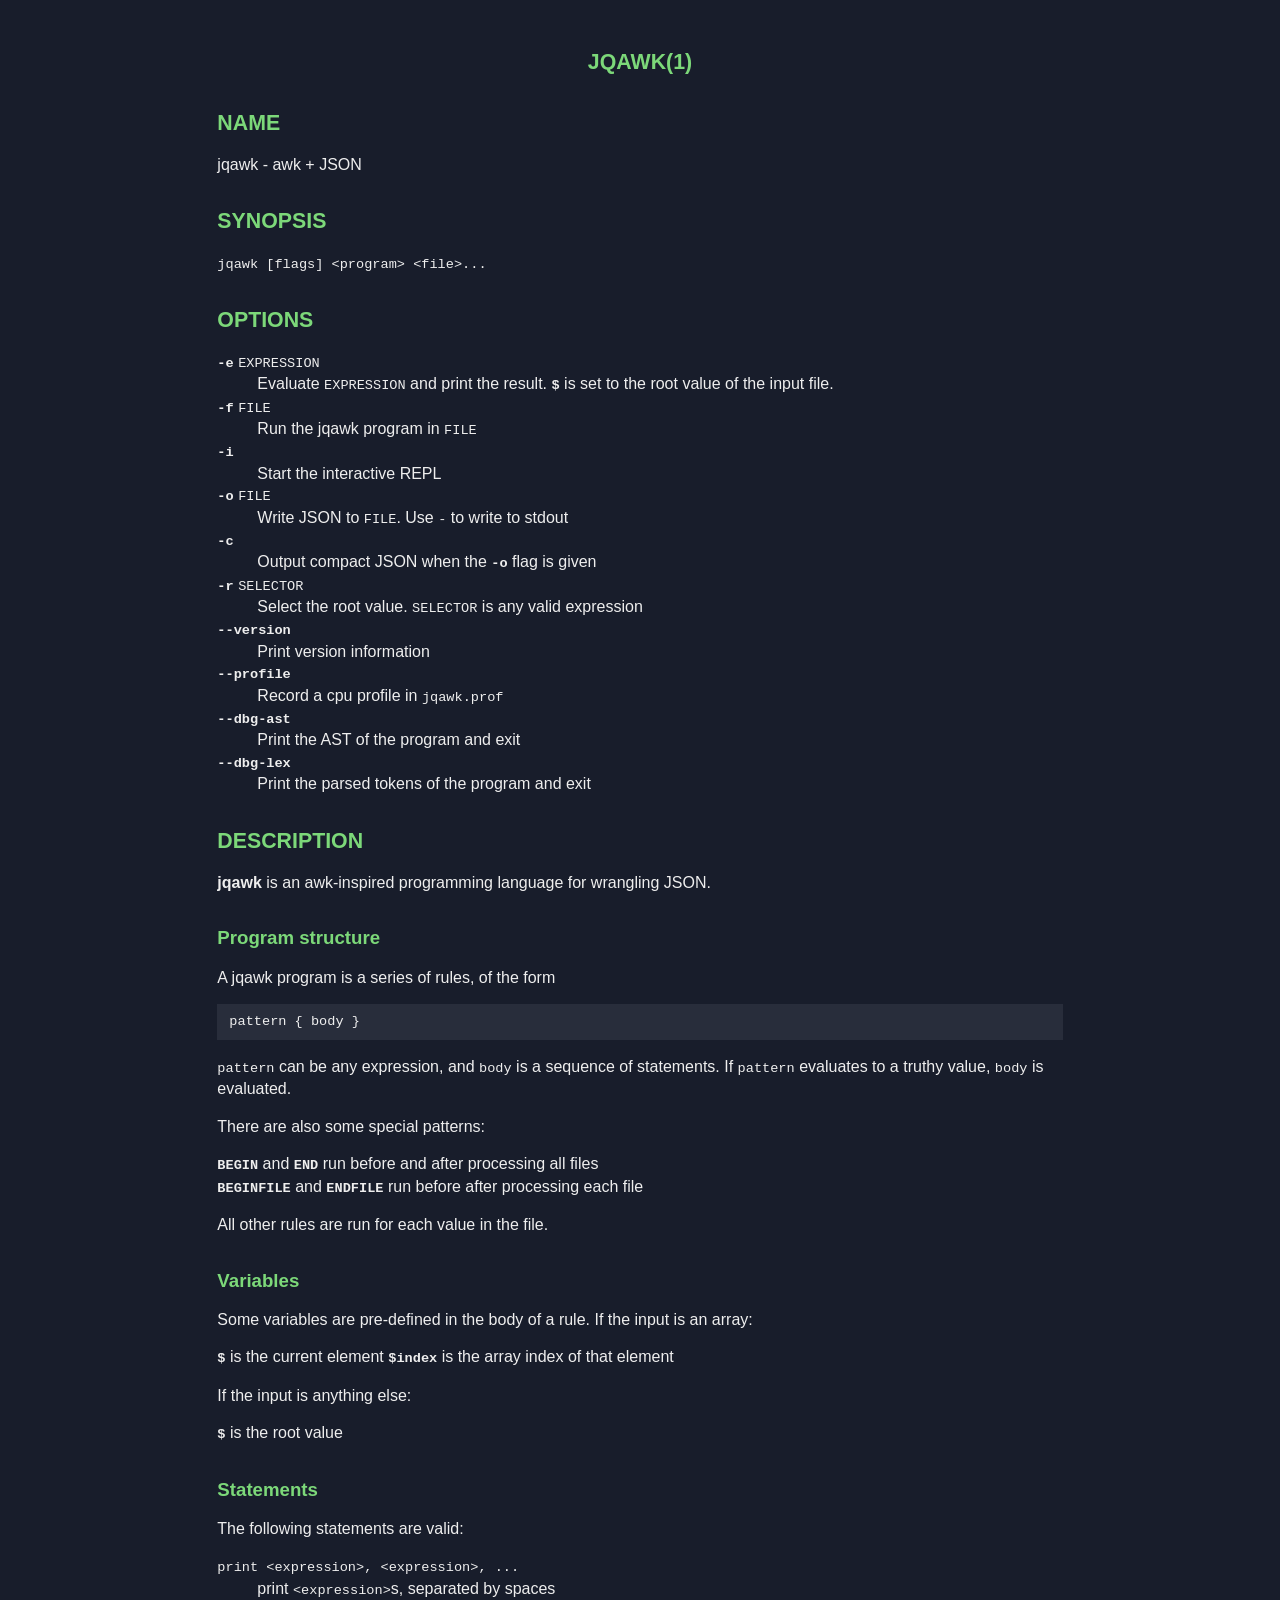
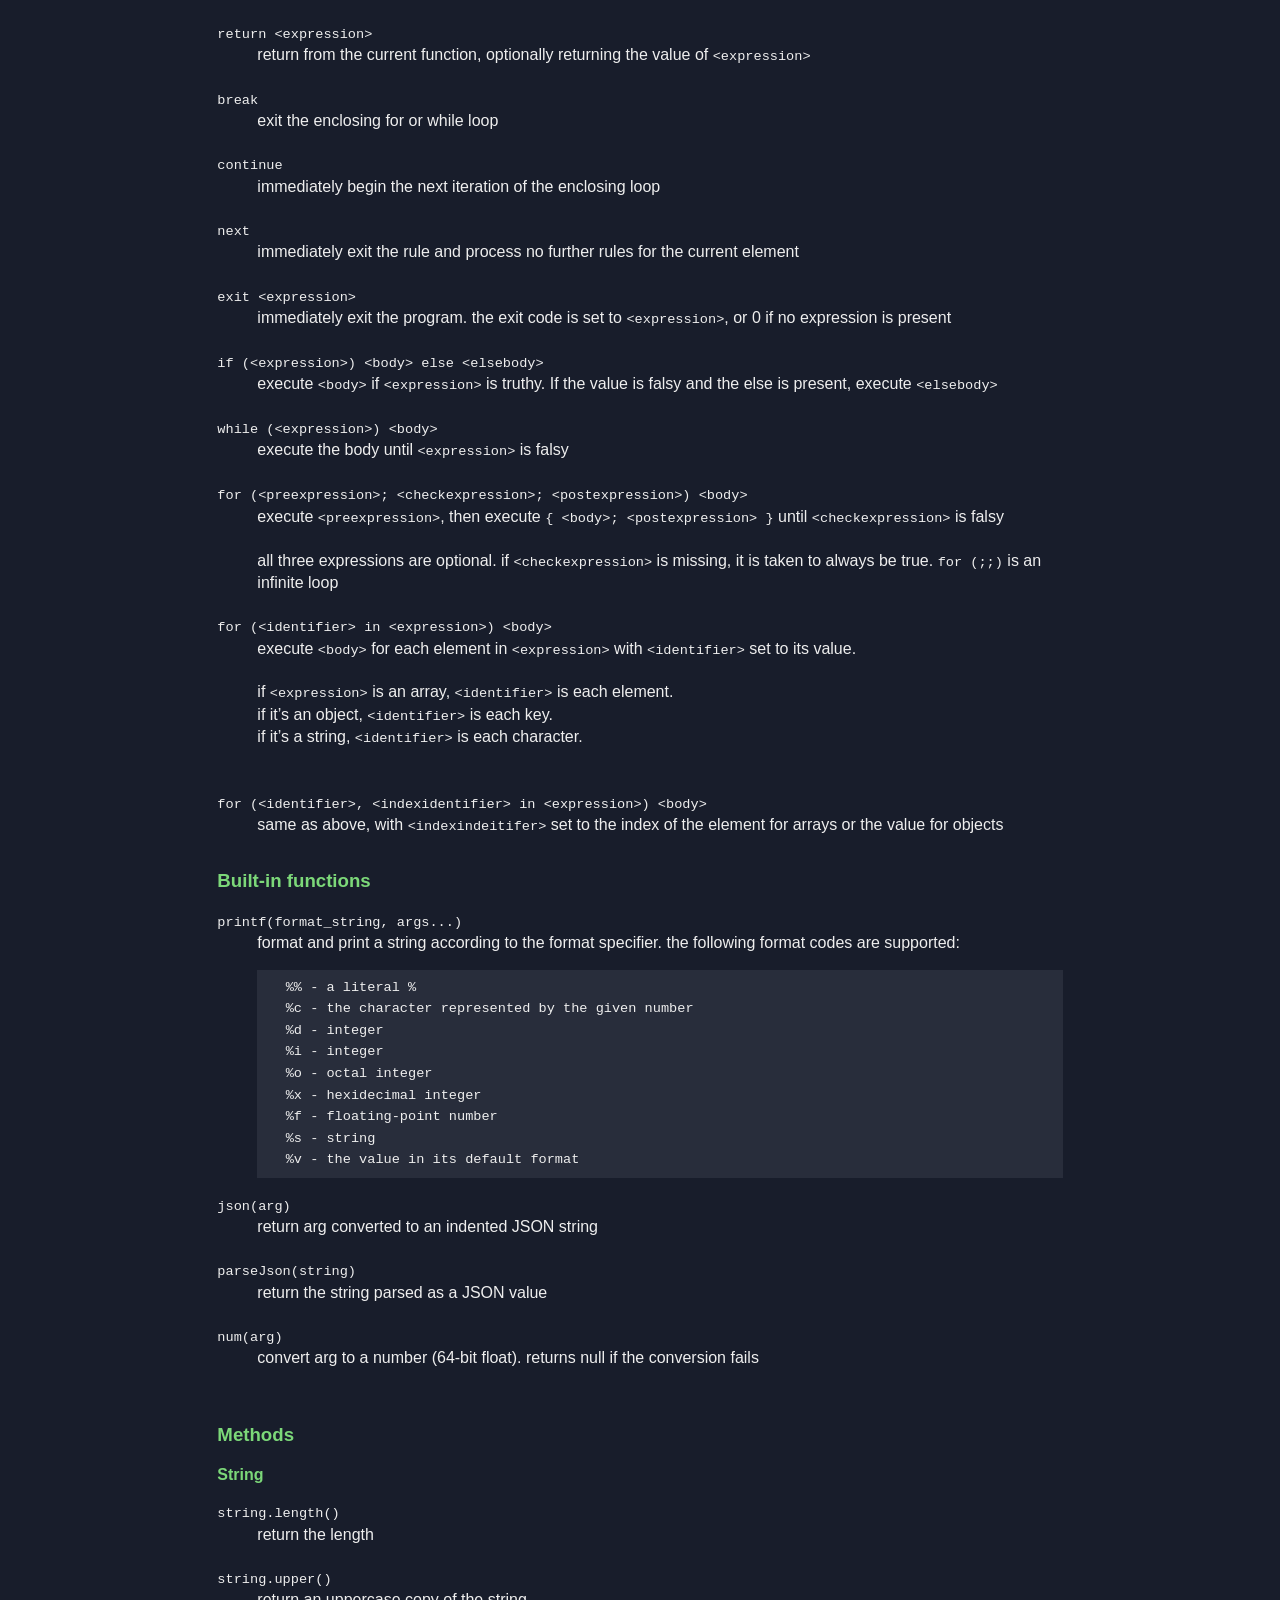
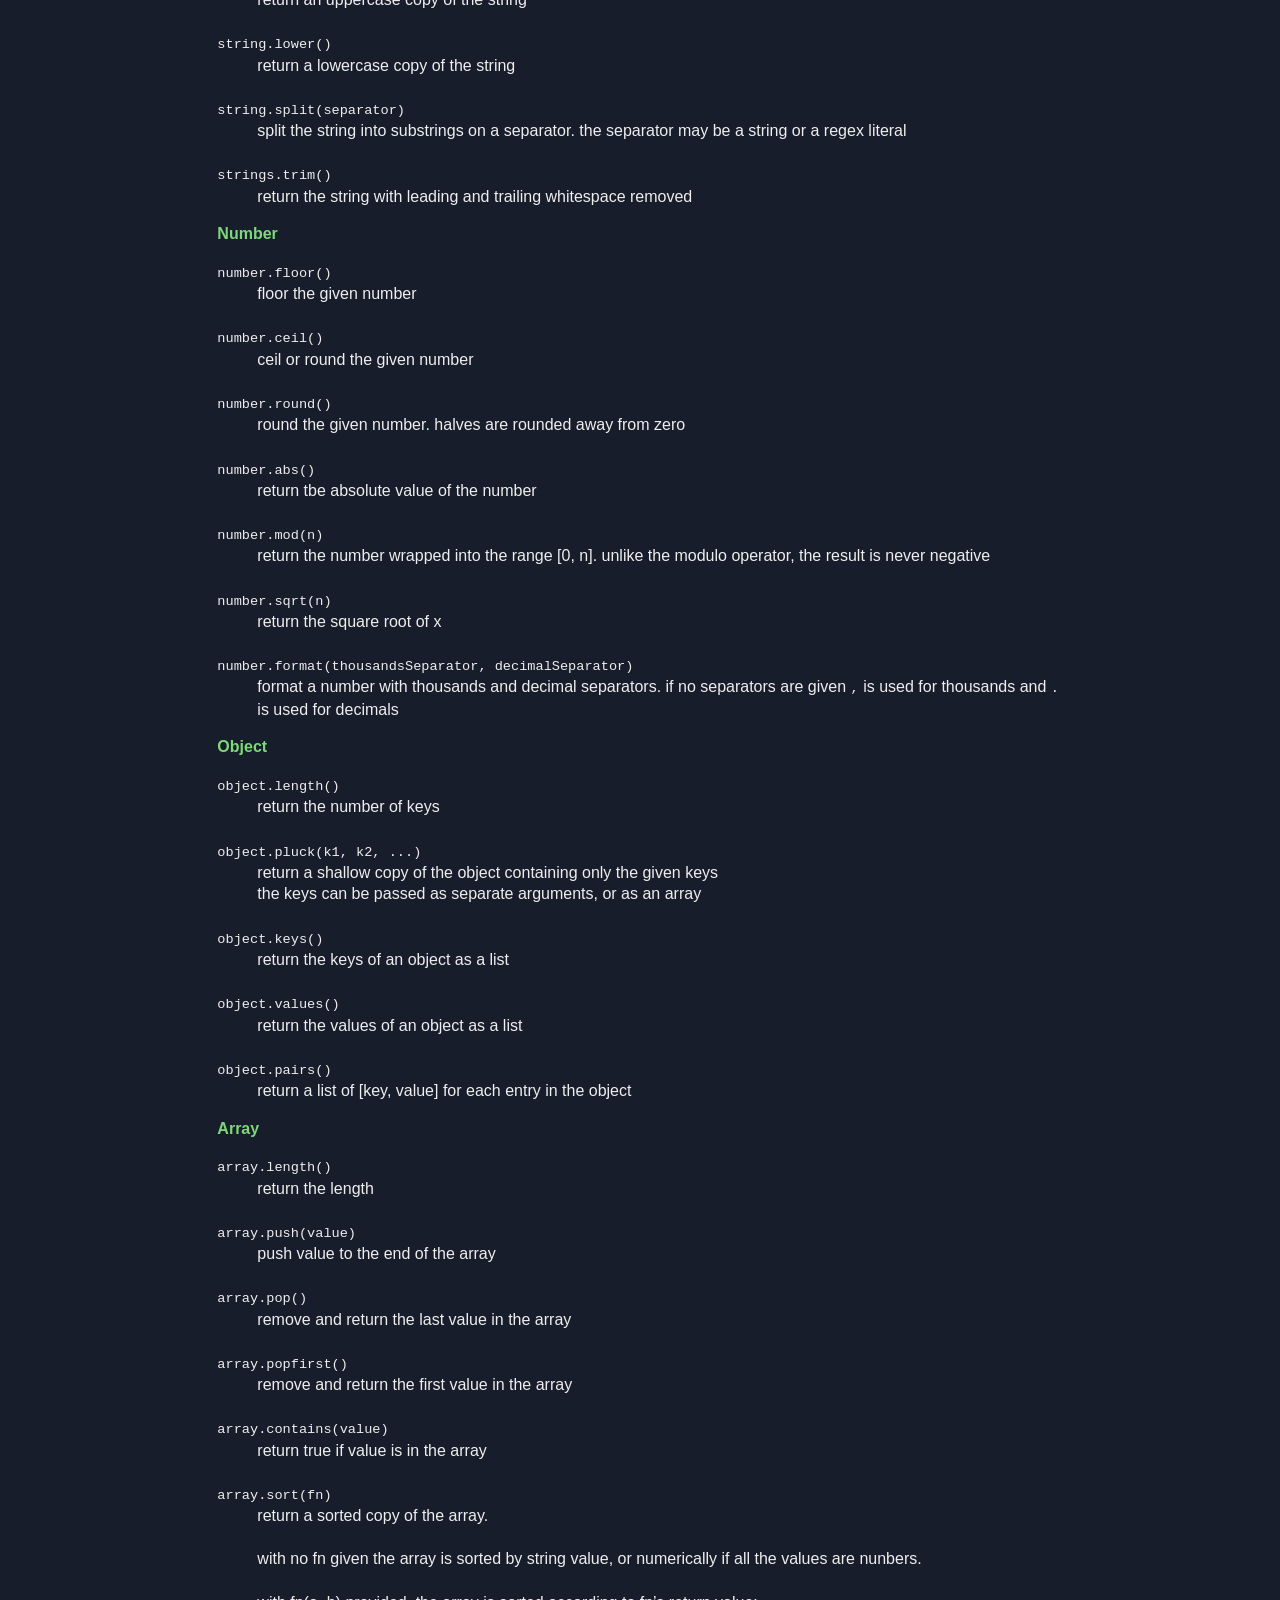
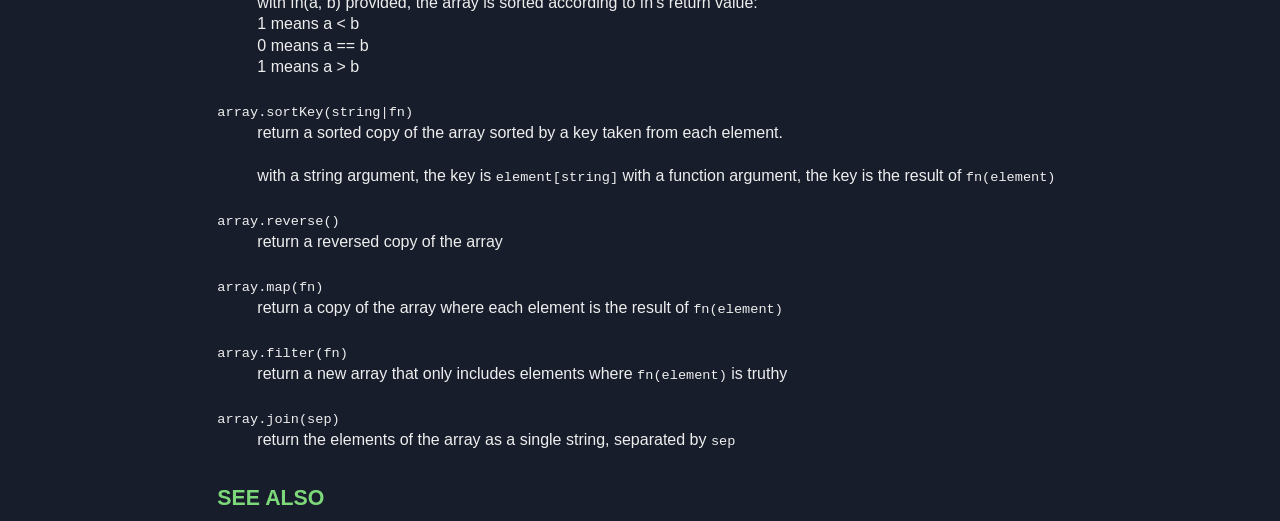
<file: cli/docs/jqawk.html>
<!DOCTYPE html>
<html xmlns="http://www.w3.org/1999/xhtml">
<head>
  <meta charset="utf-8" />
  <meta name="generator" content="pandoc" />
  <meta name="viewport" content="width=device-width, initial-scale=1.0, user-scalable=yes" />
  <title>JQAWK(1)</title>
  <style>

html {
color: #1a1a1a;
background-color: #fdfdfd;
}
body {
margin: 0 auto;
max-width: 36em;
padding-left: 50px;
padding-right: 50px;
padding-top: 50px;
padding-bottom: 50px;
hyphens: auto;
overflow-wrap: break-word;
text-rendering: optimizeLegibility;
font-kerning: normal;
}
@media (max-width: 600px) {
body {
font-size: 0.9em;
padding: 12px;
}
h1 {
font-size: 1.8em;
}
}
@media print {
html {
background-color: white;
}
body {
background-color: transparent;
color: black;
font-size: 12pt;
}
p, h2, h3 {
orphans: 3;
widows: 3;
}
h2, h3, h4 {
page-break-after: avoid;
}
}
p {
margin: 1em 0;
}
a {
color: #1a1a1a;
}
a:visited {
color: #1a1a1a;
}
img {
max-width: 100%;
}
svg {
height: auto;
max-width: 100%;
}
h1, h2, h3, h4, h5, h6 {
margin-top: 1.4em;
}
h5, h6 {
font-size: 1em;
font-style: italic;
}
h6 {
font-weight: normal;
}
ol, ul {
padding-left: 1.7em;
margin-top: 1em;
}
li > ol, li > ul {
margin-top: 0;
}
blockquote {
margin: 1em 0 1em 1.7em;
padding-left: 1em;
border-left: 2px solid #e6e6e6;
color: #606060;
}
code {
white-space: pre-wrap;
font-family: Menlo, Monaco, Consolas, 'Lucida Console', monospace;
font-size: 85%;
margin: 0;
hyphens: manual;
}
pre {
margin: 1em 0;
overflow: auto;
}
pre code {
padding: 0;
overflow: visible;
overflow-wrap: normal;
}
.sourceCode {
background-color: transparent;
overflow: visible;
}
hr {
border: none;
border-top: 1px solid #1a1a1a;
height: 1px;
margin: 1em 0;
}
table {
margin: 1em 0;
border-collapse: collapse;
width: 100%;
overflow-x: auto;
display: block;
font-variant-numeric: lining-nums tabular-nums;
}
table caption {
margin-bottom: 0.75em;
}
tbody {
margin-top: 0.5em;
border-top: 1px solid #1a1a1a;
border-bottom: 1px solid #1a1a1a;
}
th {
border-top: 1px solid #1a1a1a;
padding: 0.25em 0.5em 0.25em 0.5em;
}
td {
padding: 0.125em 0.5em 0.25em 0.5em;
}
header {
margin-bottom: 4em;
text-align: center;
}
#TOC li {
list-style: none;
}
#TOC ul {
padding-left: 1.3em;
}
#TOC > ul {
padding-left: 0;
}
#TOC a:not(:hover) {
text-decoration: none;
}
span.smallcaps{font-variant: small-caps;}
div.columns{display: flex; gap: min(4vw, 1.5em);}
div.column{flex: auto; overflow-x: auto;}
div.hanging-indent{margin-left: 1.5em; text-indent: -1.5em;}

ul.task-list[class]{list-style: none;}
ul.task-list li input[type="checkbox"] {
font-size: inherit;
width: 0.8em;
margin: 0 0.8em 0.2em -1.6em;
vertical-align: middle;
}
.display.math{display: block; text-align: center; margin: 0.5rem auto;}
</style>
  <style type="text/css">html {
background-color: #181d2b;
color: #eee;
font-family: sans-serif;
font-size: 12pt;
line-height: 1.35;
}
body {
padding: 1rem 1rem;
max-width: 100ex;
}
header {
margin-bottom: 1rem;
}
header > p {
margin: 0;
}
footer {
background-color: #080d1b;
position: absolute;
text-align: center;
left: 0;
right: 0;
padding: 2rem;
}
footer > div {
max-width: 100ex;
margin: 0 auto;
}
a, a:visited {
color: dodgerblue;
text-decoration: none;
}
h2 {
text-transform: captialize;
}
h1 { font-size: 16pt; margin-top: 2rem; }
h2 { font-size: 14pt; margin-top: 2rem; }
h3 { font-size: 12pt; margin-top: 1rem; }
h1, h2, h3 {
color: #7cd879;
}
pre {
font-size: 12pt;
padding: 7px 12px;
overflow-x: auto;
}
pre, .sourceCode {
background-color: #282d3b;
}
code, pre {
white-space: pre;
}
.jqawk-header {
display: flex;
gap: 1rem;
padding-bottom: 1rem;
border-bottom: .25rem solid #7cd879;
}
.jqawk-header img {
width: 72px;
height: 72px;
}
.jqawk-header h1 {
font-size: 20pt;
margin-top: 16px;
color: #7cd879;
}

.tip {
border-left: .25em solid #6b6;
padding: .25rem .5rem;
}
.tip .title {
color: #6b6;
}
.tip p:first-child {
margin-top: 0;
}
</style>
</head>
<body>
<header id="title-block-header">
<h1 class="title">JQAWK(1)</h1>
</header>
<h1 id="name">NAME</h1>
<p>jqawk - awk + JSON</p>
<h1 id="synopsis">SYNOPSIS</h1>
<p><code>jqawk [flags] &lt;program&gt; &lt;file&gt;...</code></p>
<h1 id="options">OPTIONS</h1>
<dl>
<dt><strong><code>-e</code></strong> <code>EXPRESSION</code></dt>
<dd>
Evaluate <code>EXPRESSION</code> and print the result.
<strong><code>$</code></strong> is set to the root value of the input
file.
</dd>
<dt><strong><code>-f</code></strong> <code>FILE</code></dt>
<dd>
Run the jqawk program in <code>FILE</code>
</dd>
<dt><strong><code>-i</code></strong></dt>
<dd>
Start the interactive REPL
</dd>
<dt><strong><code>-o</code></strong> <code>FILE</code></dt>
<dd>
Write JSON to <code>FILE</code>. Use <code>-</code> to write to stdout
</dd>
<dt><strong><code>-c</code></strong></dt>
<dd>
Output compact JSON when the <strong><code>-o</code></strong> flag is
given
</dd>
<dt><strong><code>-r</code></strong> <code>SELECTOR</code></dt>
<dd>
Select the root value. <code>SELECTOR</code> is any valid expression
</dd>
<dt><strong><code>--version</code></strong></dt>
<dd>
Print version information
</dd>
<dt><strong><code>--profile</code></strong></dt>
<dd>
Record a cpu profile in <code>jqawk.prof</code>
</dd>
<dt><strong><code>--dbg-ast</code></strong></dt>
<dd>
Print the AST of the program and exit
</dd>
<dt><strong><code>--dbg-lex</code></strong></dt>
<dd>
Print the parsed tokens of the program and exit
</dd>
</dl>
<h1 id="description">DESCRIPTION</h1>
<p><strong>jqawk</strong> is an awk-inspired programming language for
wrangling JSON.</p>
<h2 id="program-structure">Program structure</h2>
<p>A jqawk program is a series of rules, of the form</p>
<pre><code>pattern { body }</code></pre>
<p><code>pattern</code> can be any expression, and <code>body</code> is
a sequence of statements. If <code>pattern</code> evaluates to a truthy
value, <code>body</code> is evaluated.</p>
<p>There are also some special patterns:</p>
<p><strong><code>BEGIN</code></strong> and
<strong><code>END</code></strong> run before and after processing all
files<br />
<strong><code>BEGINFILE</code></strong> and
<strong><code>ENDFILE</code></strong> run before after processing each
file</p>
<p>All other rules are run for each value in the file.</p>
<h2 id="variables">Variables</h2>
<p>Some variables are pre-defined in the body of a rule. If the input is
an array:</p>
<p><strong><code>$</code></strong> is the current element
<strong><code>$index</code></strong> is the array index of that
element</p>
<p>If the input is anything else:</p>
<p><strong><code>$</code></strong> is the root value</p>
<h2 id="statements">Statements</h2>
<p>The following statements are valid:</p>
<dl>
<dt><code>print &lt;expression&gt;, &lt;expression&gt;, ...</code></dt>
<dd>
print <code>&lt;expression&gt;</code>s, separated by spaces <br><br>
</dd>
<dt><code>return &lt;expression&gt;</code></dt>
<dd>
return from the current function, optionally returning the value of
<code>&lt;expression&gt;</code> <br><br>
</dd>
<dt><code>break</code></dt>
<dd>
exit the enclosing for or while loop <br><br>
</dd>
<dt><code>continue</code></dt>
<dd>
immediately begin the next iteration of the enclosing loop <br><br>
</dd>
<dt><code>next</code></dt>
<dd>
immediately exit the rule and process no further rules for the current
element <br><br>
</dd>
<dt><code>exit &lt;expression&gt;</code></dt>
<dd>
immediately exit the program. the exit code is set to
<code>&lt;expression&gt;</code>, or 0 if no expression is present
<br><br>
</dd>
<dt><code>if (&lt;expression&gt;) &lt;body&gt; else &lt;elsebody&gt;</code></dt>
<dd>
execute <code>&lt;body&gt;</code> if <code>&lt;expression&gt;</code> is
truthy. If the value is falsy and the else is present, execute
<code>&lt;elsebody&gt;</code> <br><br>
</dd>
<dt><code>while (&lt;expression&gt;) &lt;body&gt;</code></dt>
<dd>
execute the body until <code>&lt;expression&gt;</code> is falsy <br><br>
</dd>
<dt><code>for (&lt;preexpression&gt;; &lt;checkexpression&gt;; &lt;postexpression&gt;) &lt;body&gt;</code></dt>
<dd>
execute <code>&lt;preexpression&gt;</code>, then execute
<code>{ &lt;body&gt;; &lt;postexpression&gt; }</code> until
<code>&lt;checkexpression&gt;</code> is falsy
<br><br>
all three expressions are optional. if
<code>&lt;checkexpression&gt;</code> is missing, it is taken to always
be true. <code>for (;;)</code> is an infinite loop <br><br>
</dd>
<dt><code>for (&lt;identifier&gt; in &lt;expression&gt;) &lt;body&gt;</code></dt>
<dd>
execute <code>&lt;body&gt;</code> for each element in
<code>&lt;expression&gt;</code> with <code>&lt;identifier&gt;</code> set
to its value.
<br><br>
if <code>&lt;expression&gt;</code> is an array,
<code>&lt;identifier&gt;</code> is each element.<br />
if it’s an object, <code>&lt;identifier&gt;</code> is each key.<br />
if it’s a string, <code>&lt;identifier&gt;</code> is each
character.<br />
<br><br>
</dd>
<dt><code>for (&lt;identifier&gt;, &lt;indexidentifier&gt; in &lt;expression&gt;) &lt;body&gt;</code></dt>
<dd>
same as above, with <code>&lt;indexindeitifer&gt;</code> set to the
index of the element for arrays or the value for objects
</dd>
</dl>
<h2 id="built-in-functions">Built-in functions</h2>
<dl>
<dt><code>printf(format_string, args...)</code></dt>
<dd>
format and print a string according to the format specifier. the
following format codes are supported:
<pre><code>  %% - a literal %
  %c - the character represented by the given number
  %d - integer
  %i - integer
  %o - octal integer
  %x - hexidecimal integer
  %f - floating-point number
  %s - string
  %v - the value in its default format</code></pre>
</dd>
<dt><code>json(arg)</code></dt>
<dd>
return arg converted to an indented JSON string <br><br>
</dd>
<dt><code>parseJson(string)</code></dt>
<dd>
return the string parsed as a JSON value <br><br>
</dd>
<dt><code>num(arg)</code></dt>
<dd>
convert arg to a number (64-bit float). returns null if the conversion
fails <br><br>
</dd>
</dl>
<h2 id="methods">Methods</h2>
<h3 id="string">String</h3>
<dl>
<dt><code>string.length()</code></dt>
<dd>
return the length <br><br>
</dd>
<dt><code>string.upper()</code></dt>
<dd>
return an uppercase copy of the string <br><br>
</dd>
<dt><code>string.lower()</code></dt>
<dd>
return a lowercase copy of the string <br><br>
</dd>
<dt><code>string.split(separator)</code></dt>
<dd>
split the string into substrings on a separator. the separator may be a
string or a regex literal <br><br>
</dd>
<dt><code>strings.trim()</code></dt>
<dd>
return the string with leading and trailing whitespace removed
</dd>
</dl>
<h3 id="number">Number</h3>
<dl>
<dt><code>number.floor()</code></dt>
<dd>
floor the given number <br><br>
</dd>
<dt><code>number.ceil()</code></dt>
<dd>
ceil or round the given number <br><br>
</dd>
<dt><code>number.round()</code></dt>
<dd>
round the given number. halves are rounded away from zero <br><br>
</dd>
<dt><code>number.abs()</code></dt>
<dd>
return tbe absolute value of the number <br><br>
</dd>
<dt><code>number.mod(n)</code></dt>
<dd>
return the number wrapped into the range [0, n]. unlike the modulo
operator, the result is never negative <br><br>
</dd>
<dt><code>number.sqrt(n)</code></dt>
<dd>
return the square root of x <br><br>
</dd>
<dt><code>number.format(thousandsSeparator, decimalSeparator)</code></dt>
<dd>
format a number with thousands and decimal separators. if no separators
are given <code>,</code> is used for thousands and <code>.</code> is
used for decimals
</dd>
</dl>
<h3 id="object">Object</h3>
<dl>
<dt><code>object.length()</code></dt>
<dd>
return the number of keys <br><br>
</dd>
<dt><code>object.pluck(k1, k2, ...)</code></dt>
<dd>
return a shallow copy of the object containing only the given keys
</dd>
<dd>
the keys can be passed as separate arguments, or as an array <br><br>
</dd>
<dt><code>object.keys()</code></dt>
<dd>
return the keys of an object as a list <br><br>
</dd>
<dt><code>object.values()</code></dt>
<dd>
return the values of an object as a list <br><br>
</dd>
<dt><code>object.pairs()</code></dt>
<dd>
return a list of [key, value] for each entry in the object
</dd>
</dl>
<h3 id="array">Array</h3>
<dl>
<dt><code>array.length()</code></dt>
<dd>
return the length <br><br>
</dd>
<dt><code>array.push(value)</code></dt>
<dd>
push value to the end of the array <br><br>
</dd>
<dt><code>array.pop()</code></dt>
<dd>
remove and return the last value in the array <br><br>
</dd>
<dt><code>array.popfirst()</code></dt>
<dd>
remove and return the first value in the array <br><br>
</dd>
<dt><code>array.contains(value)</code></dt>
<dd>
return true if value is in the array <br><br>
</dd>
<dt><code>array.sort(fn)</code></dt>
<dd>
return a sorted copy of the array.
<br><br>
with no fn given the array is sorted by string value, or numerically if
all the values are nunbers.
<br><br>
with fn(a, b) provided, the array is sorted according to fn’s return
value:<br />
1 means a &lt; b<br />
0 means a == b<br />
1 means a &gt; b <br><br>
</dd>
<dt><code>array.sortKey(string|fn)</code></dt>
<dd>
return a sorted copy of the array sorted by a key taken from each
element.
<br><br>
with a string argument, the key is <code>element[string]</code> with a
function argument, the key is the result of <code>fn(element)</code>
<br><br>
</dd>
<dt><code>array.reverse()</code></dt>
<dd>
return a reversed copy of the array <br><br>
</dd>
<dt><code>array.map(fn)</code></dt>
<dd>
return a copy of the array where each element is the result of
<code>fn(element)</code> <br><br>
</dd>
<dt><code>array.filter(fn)</code></dt>
<dd>
return a new array that only includes elements where
<code>fn(element)</code> is truthy <br><br>
</dd>
<dt><code>array.join(sep)</code></dt>
<dd>
return the elements of the array as a single string, separated by
<code>sep</code>
</dd>
</dl>
<h1 id="see-also">SEE ALSO</h1>
<p>Project homepage <a href="http://github.com/alligator/jqawk">http://github.com/alligator/jqawk</a></p>
</body>
</html>
</file>
